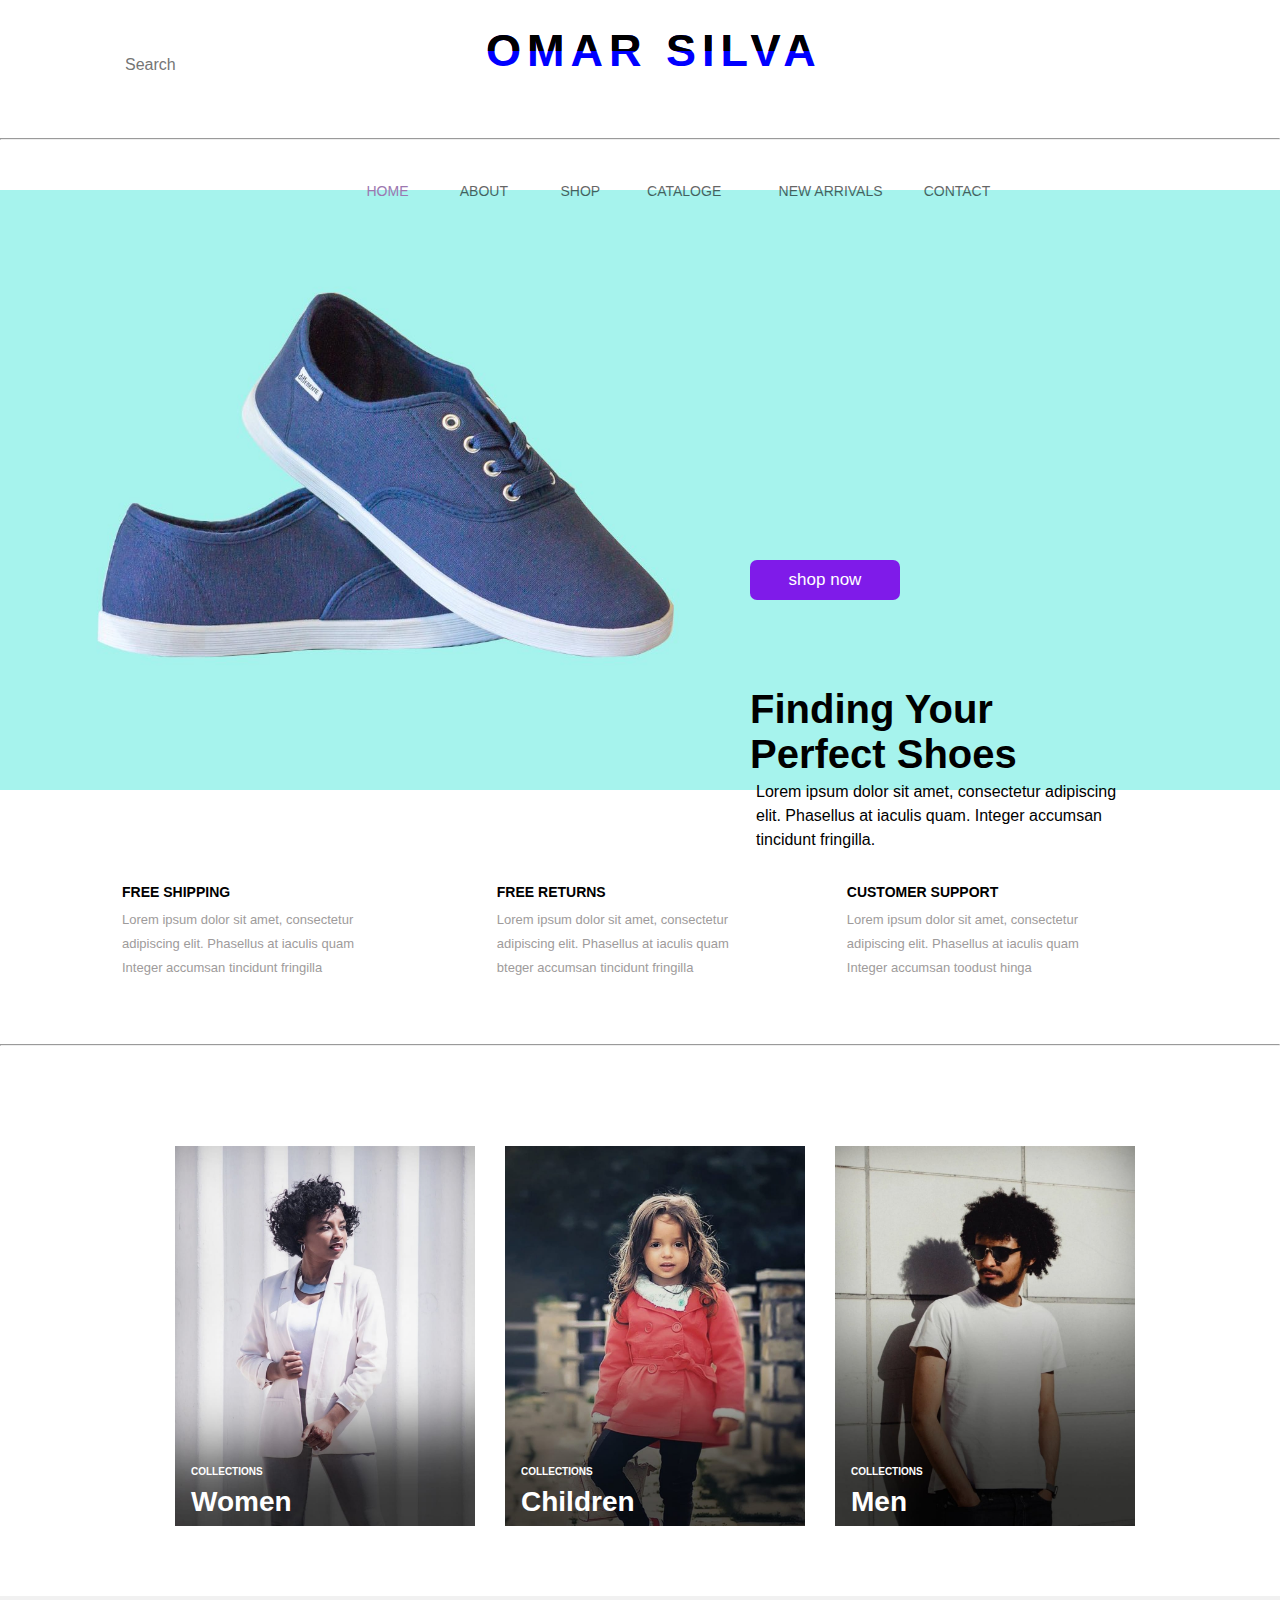
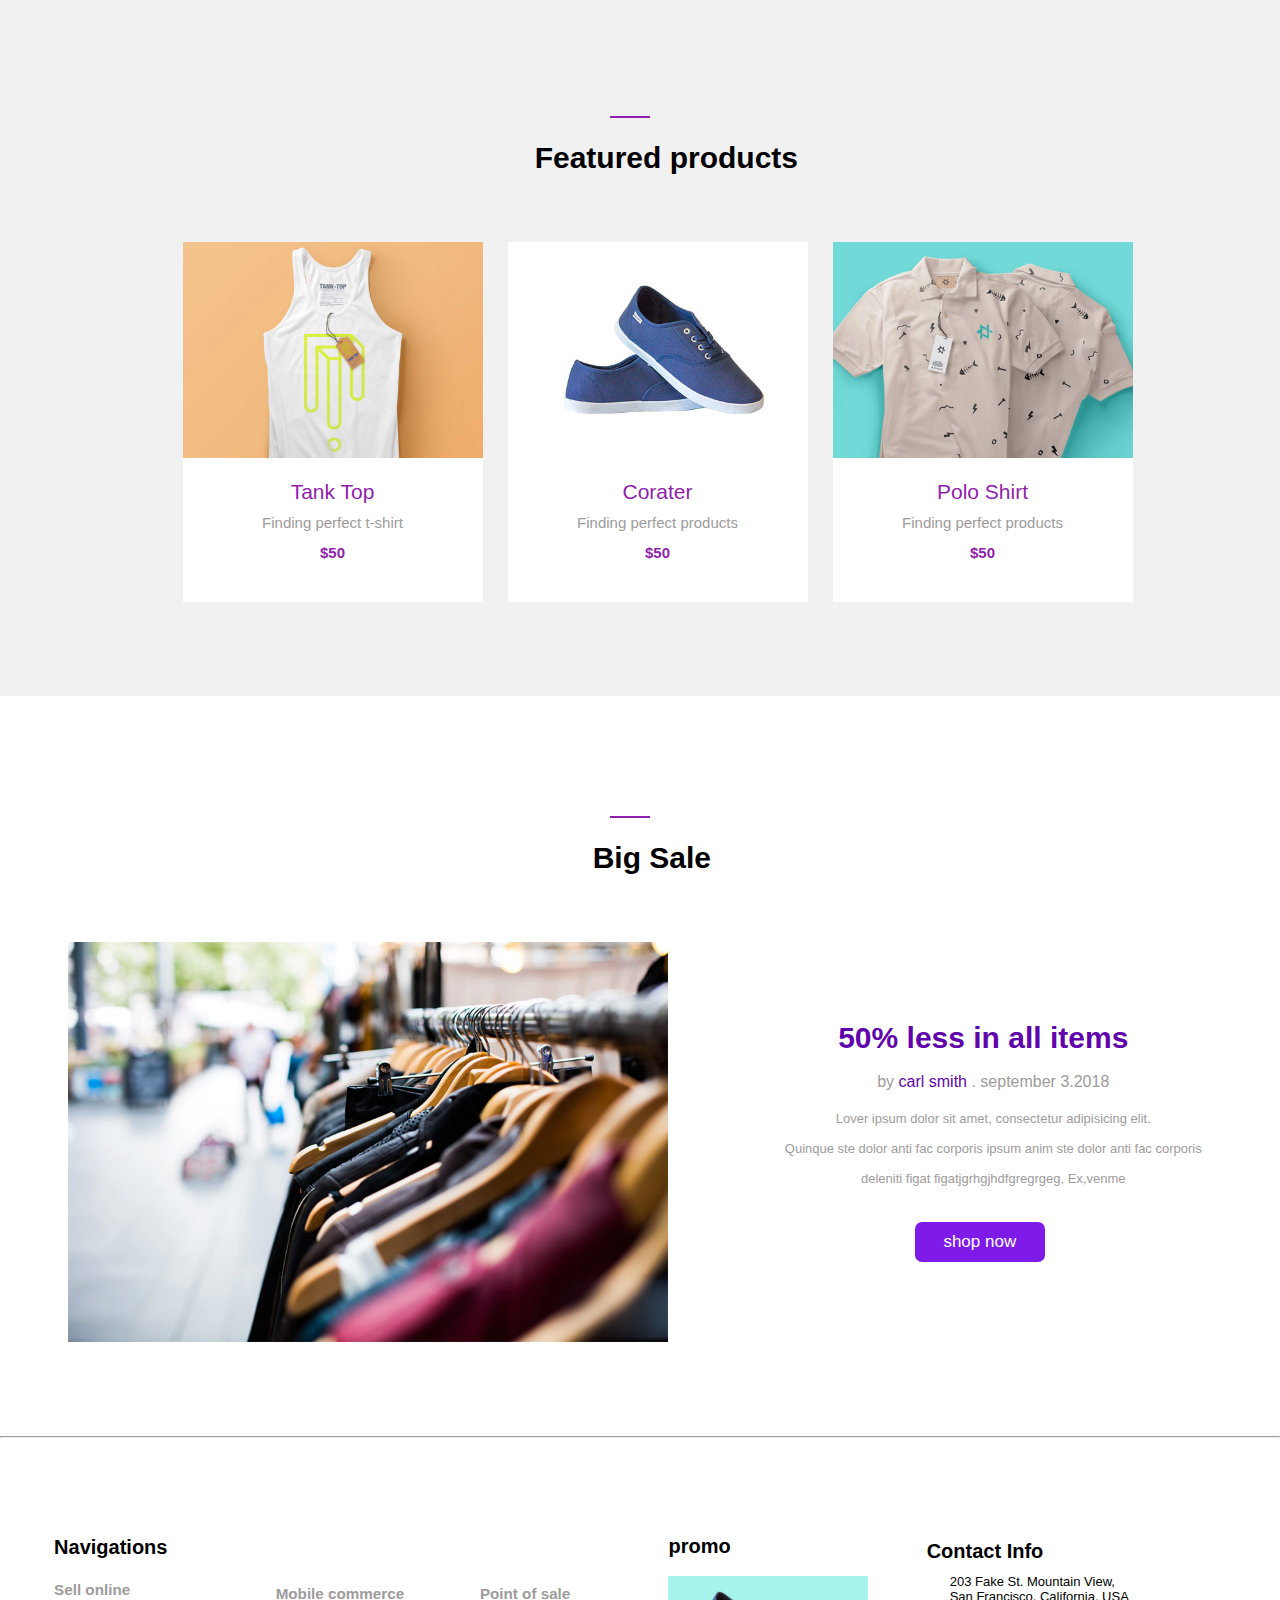
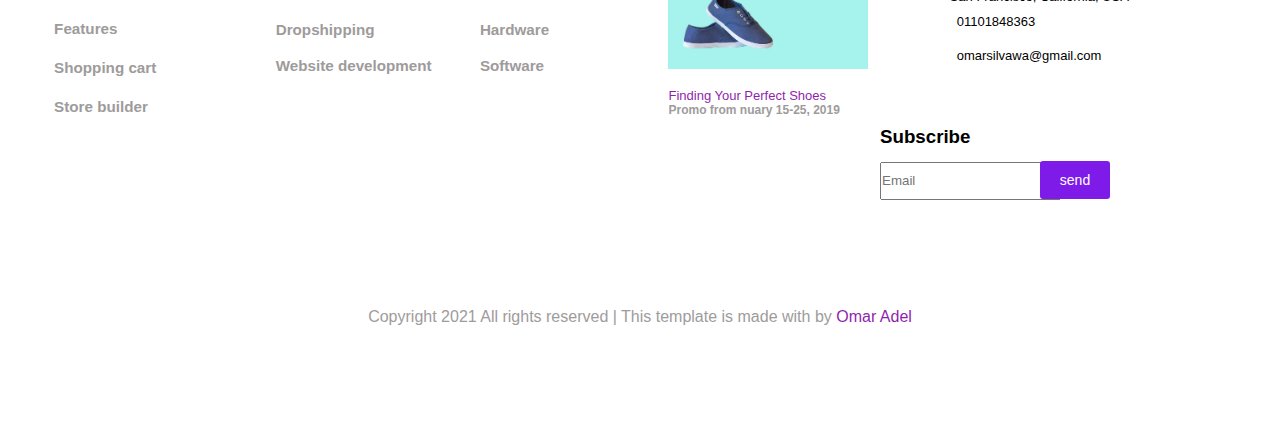
<file: index.html>
<!DOCTYPE html>
<html lang="en">

<head>
    <meta charset="UTF-8">
    <meta http-equiv="X-UA-Compatible" content="IE=edge">
    <meta name="viewport" content="width=device-width, initial-scale=1.0">
    <title>shop</title>
    <link rel="stylesheet" href="style.css">
    <link rel="stylesheet" href="https://cdnjs.cloudflare.com/ajax/libs/font-awesome/6.1.2/css/all.min.css"
        integrity="sha512-1sCRPdkRXhBV2PBLUdRb4tMg1w2YPf37qatUFeS7zlBy7jJI8Lf4VHwWfZZfpXtYSLy85pkm9GaYVYMfw5BC1A=="
        crossorigin="anonymous" referrerpolicy="no-referrer" />
</head>

<body>
    <nav>
        <div class="maindiv">
            <div class="sceediv1">
                <input type="text" placeholder="Search">
                <i class="fa-solid fa-magnifying-glass"></i>
            </div>
            <div class="sceediv2">
                <div class="floating-text" data-text="OMAR SILVA">OMAR SILVA</div>
            </div>
            <div class="sceediv3">
                <i class="fa-solid fa-user"></i>
                <i class="fa-regular fa-heart"></i>
                <i class="fa-solid fa-cart-shopping"></i>
                <i class="fa-regular fa-2"></i>
                <i class="fa-solid fa-circle"></i>
            </div>
        </div>
        <br><br>
        <hr>
        <div class="navbar4">
            <a class="aggg" href="#">HOME</a>
            <a href="about.html">ABOUT</a>
            <a href="shop.html">SHOP</a>
            <a href="#">CATALOGE</a>
            <a href="#">NEW ARRIVALS</a>
            <a href="#">CONTACT</a>
            <div class="animation start-home"></div>
        </div>
        <i class="fa-solid fa-angle-down"></i>
        <div class="icooel">
            <i class="fa-solid fa-angle-down"></i>
        </div>
    </nav>
    <section>
        <div class="imaager">
            <img src="hero_1.jpg" alt="">
        </div>

        <div class="textroot">
            <h1>Finding Your</h1>
            <h1>Perfect Shoes</h1>
            <p>Lorem ipsum dolor sit amet, consectetur adipiscing</p>
            <p>elit. Phasellus at iaculis quam. Integer accumsan</p>
            <p>tincidunt fringilla.</p>
        </div>
        <button class="bbbto">shop now</button>
    </section>
    <section class="secw2">
        <div class="mailargdiv">
            <div class="secw2divs1">
                <i class="fa-solid fa-truck"></i>
                <div>
                    <h1>FREE SHIPPING</h1>
                    <p>Lorem ipsum dolor sit amet, consectetur</p>
                    <p>adipiscing elit. Phasellus at iaculis quam</p>
                    <p>Integer accumsan tincidunt fringilla</p>
                </div>
            </div>
            <div class="secw2divs2">
                <i class="fa-solid fa-rotate-right"></i>
                <div>
                    <h1>FREE RETURNS</h1>
                    <p>Lorem ipsum dolor sit amet, consectetur</p>
                    <p>adipiscing elit. Phasellus at iaculis quam</p>
                    <p>bteger accumsan tincidunt fringilla</p>
                </div>
                <div class="secw2divs3">
                    <i class="fa-solid fa-circle-question"></i>
                    <div>
                        <h1>CUSTOMER SUPPORT</h1>
                        <p>Lorem ipsum dolor sit amet, consectetur</p>
                        <p>adipiscing elit. Phasellus at iaculis quam</p>
                        <p>Integer accumsan toodust hinga</p>
                    </div>
                </div>
            </div>
    </section>
    <br><br><br><br><br>
    <hr>
    <section class="secw3">
        <div class="divlargermin">
            <div class="uimggdiv1">
                <img src="WhatsApp Image 2022-08-27 at 2.06.47 PM.jpeg" alt="">
                <h3>COLLECTIONS</h3>
                <h1>Women</h1>
            </div>
            <div class="uimggdiv2">
                <img src="WhatsApp Image 2022-08-27 at 2.06.47 PM (2).jpeg" alt="">
                <h3>COLLECTIONS</h3>
                <h1>Children</h1>
            </div>
            <div class="uimggdiv3">
                <img src="WhatsApp Image 2022-08-27 at 2.06.47 PM (1).jpeg" alt="">
                <h3>COLLECTIONS</h3>
                <h1>Men</h1>
            </div>
        </div>
    </section>
    <section class="secw4">
        <div class="borderts"></div>
        <div class="maintitelw">
            <h1>Featured products</h1>
        </div>
        <div class="lprodumaindiv">
            <div class="producusgg1">
                <img src="cloth_1.jpg" alt="">
                <a class="polosh" href="#">Tank Top</a>
                <p>Finding perfect t-shirt</p>
                <h3>$50</h3>
            </div>
            <div class="producusgg2">
                <img src="shoe_1.jpg" alt="">
                <a class="polosh" href="#">Corater</a>
                <p>Finding perfect products</p>
                <h3>$50</h3>
            </div>
            <div class="producusgg3">
                <img src="cloth_2.jpg" alt="">
                <a class="polosh" href="#">Polo Shirt</a>
                <p>Finding perfect products</p>
                <h3>$50</h3>
            </div>
        </div>
        <div class="arroews">
            <i class="fa-solid fa-arrow-left-long"></i>
            <i class="fa-solid fa-arrow-right"></i>
        </div>
    </section>
    <section class="secw5">
        <div class="borderts"></div>
        <div class="maintitelw">
            <h1>Big Sale</h1>
        </div>
        <div class="mainsec5div">
        <div class="mainsec5div1">
        <img src="blog_1.jpg"  alt="">
        </div>
        <div class="mainsec5div2">
        <div><h1>50% less in all items</h1>
            <br>
        <p>by <span>carl smith</span> . september 3.2018</p>
        </div>
        <div class="pargssw">
            <p>Lover ipsum dolor sit amet, consectetur adipisicing elit.</p> 
           <br>
           <div class="testroq">
            <p>Quinque ste dolor anti fac corporis ipsum anim ste dolor anti fac corporis</p>
           </div>
             <br>
            <p>deleniti figat figatjgrhgjhdfgregrgeg, Ex,venme</p>
       <button class="bbbto2">shop now</button>
        </div>
        </div>
        </div>
    </section>
    <hr>
    <br>
<footer>
<div class="mainlargdivof">
<div class="secondlargdivof1">
    <h1>Navigations</h1>
    <h3>Sell online</h3>
    <h3>Features</h3>
    <h3>Shopping cart</h3>
    <h3>Store builder</h3>
</div>
<div class="secondlargdivof2">

    <h3>Mobile commerce</h3>
    <h3>Dropshipping</h3>
    <h3>Website development</h3>

</div>
<div class="secondlargdivof3">
    <h3>Point of sale</h3>
    <h3>Hardware</h3>
    <h3>Software</h3>
</div>
<div class="secondlargdivof4">
<h1>promo</h1>
<img src="hero_1.jpg" width="200px" alt="">
<div>
<span> Finding Your Perfect Shoes</span>
<h3>Promo from nuary 15-25, 2019</h3>
</div>
</div>
<div class="secondlargdivof5">
    <div>
    <h1>Contact Info</h1>
</div>
<div class="locasssts">
 <div>
 <i class="fa-solid fa-location-dot"></i>
</div>
<div class="locationicondiv">
 <p>203 Fake St. Mountain View,</p>
 <p> San Francisco, California, USA</p>
 </div>
</div>
 <div class="locasssts2">
 <div>
    <i class="fa-solid fa-phone"></i>
   </div>
   <div class="locationicondiv2">
    <p>01101848363</p>
    </div>
</div>
    <div class="locasssts3">
    <div>
        <i class="fa-solid fa-envelope"></i>
   </div>
       <div class="locationicondiv2">
        <p>omarsilvawa@gmail.com</p>
        </div>
    </div>
</div>
</div>
<div class="inpuutscr">
<h3>Subscribe</h3>
<input type="text" name="text" placeholder="Email">
<button class="bbbto3">send</button>
</div>
<div>
<p class="copyrightst">
    Copyright 2021 All rights reserved | This template is made with by <span> Omar Adel</span>
</p>
</div>
</footer>
</body>

</html>
</file>
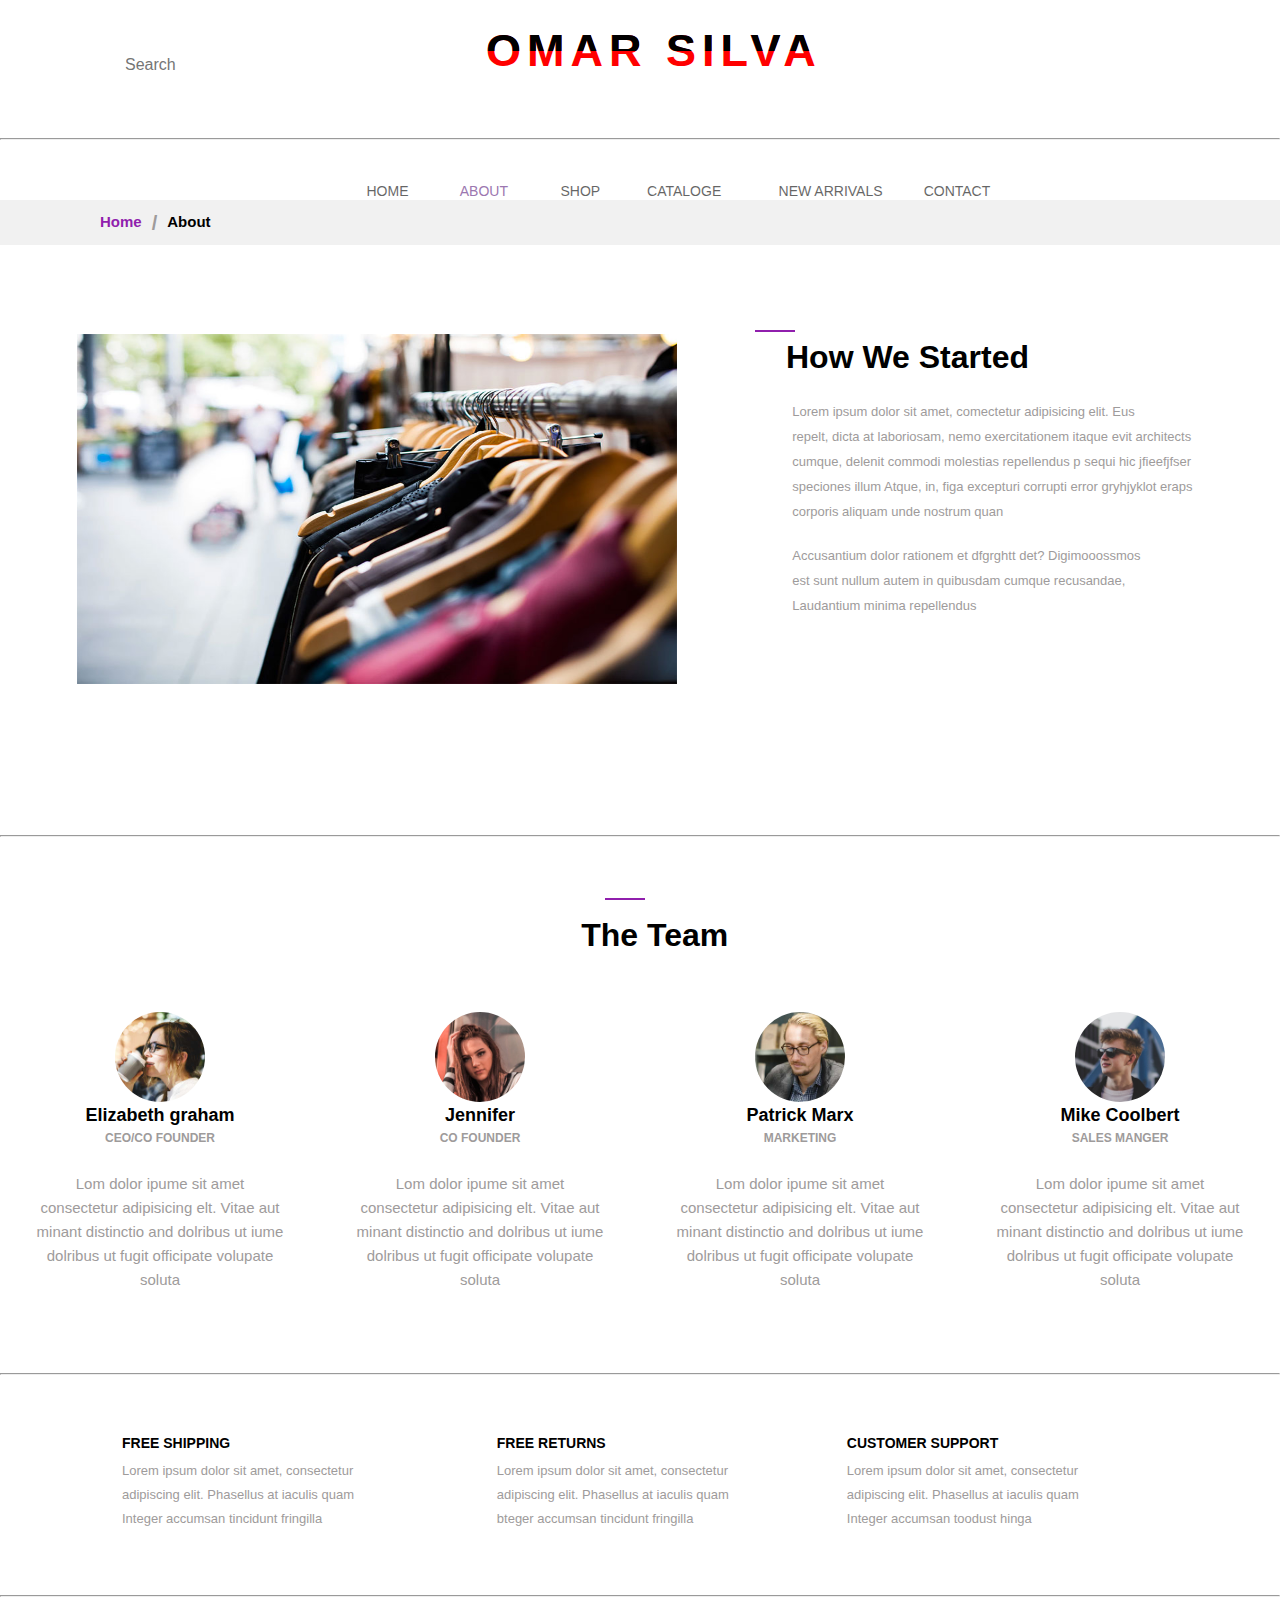
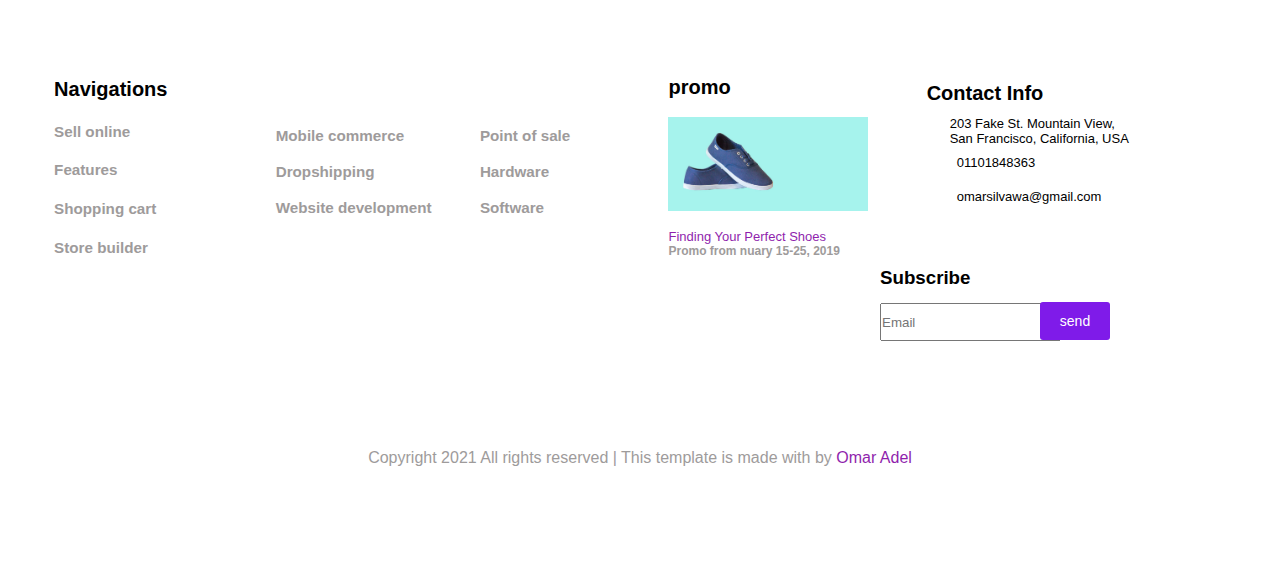
<file: about.html>
<!DOCTYPE html>
<html lang="en">
<head>
    <meta charset="UTF-8">
    <meta http-equiv="X-UA-Compatible" content="IE=edge">
    <meta name="viewport" content="width=device-width, initial-scale=1.0">
    <title>About</title>
    <link rel="stylesheet" href="style2.css">
    <link rel="stylesheet" href="https://cdnjs.cloudflare.com/ajax/libs/font-awesome/6.1.2/css/all.min.css"
        integrity="sha512-1sCRPdkRXhBV2PBLUdRb4tMg1w2YPf37qatUFeS7zlBy7jJI8Lf4VHwWfZZfpXtYSLy85pkm9GaYVYMfw5BC1A=="
        crossorigin="anonymous" referrerpolicy="no-referrer" />
</head>
<body>
    <nav>
        <div class="maindiv">
            <div class="sceediv1">
                <input type="text" placeholder="Search">
                <i class="fa-solid fa-magnifying-glass"></i>
            </div>
            <div class="sceediv2">
                <a href="index.html" style="text-decoration: none;"><div class="floating-text" data-text="OMAR SILVA">OMAR SILVA</div>
                </a>
                            </div>
            <div class="sceediv3">
                <i class="fa-solid fa-user"></i>
                <i class="fa-regular fa-heart"></i>
                <i class="fa-solid fa-cart-shopping"></i>
                <i class="fa-regular fa-2"></i>
                <i class="fa-solid fa-circle"></i>
            </div>
        </div>
        <br><br>
        <hr>
        <div class="navbar4">
            <a  href="index.html">HOME</a>
            <a class="aggg href="#">ABOUT</a>
            <a href="shop.html">SHOP</a>
            <a href="#">CATALOGE</a>
            <a href="#">NEW ARRIVALS</a>
            <a href="#">CONTACT</a>
            <div class="animation start-home"></div>
        </div>
        <i class="fa-solid fa-angle-down"></i>
        <div class="icooel">
            <i class="fa-solid fa-angle-down"></i>
        </div>
    </nav>
<div class="staticoo">
<h4 class="h4sse">Home</h4>
<h4 class="h4sse2">/</h4>
<h4 class="h4sse3">About</h4>
</div>

<section class="secw5">
    <div class="borderts"></div>
    <div class="maintitelw">
        <h1>How We Started</h1>
    </div>
    <div class="mainsec5div">
    <div class="mainsec5div1">
    <img src="blog_1.jpg"  alt="">
    <i class="fa-solid fa-circle"></i>
    </div>
    <div class="mainsec5div2">
    <div class="pargssw">
        <p>Lorem ipsum dolor sit amet, comectetur adipisicing elit. Eus </p>
         <p> repelt, dicta at laboriosam, nemo exercitationem itaque evit architects</p>
            <p> cumque, delenit commodi molestias repellendus p sequi hic jfieefjfser</p> 
            <p>speciones illum Atque, in, figa excepturi corrupti error gryhjyklot eraps</p>
                <p> corporis aliquam unde nostrum quan</p>  
            </div>
                <div class="testroq">
          <p>  Accusantium dolor rationem et dfgrghtt det? Digimooossmos</p>
        <p> est sunt nullum autem in quibusdam cumque recusandae,</p> 
         <p> Laudantium minima repellendus</p> 
                </div>
       <br>
         <br>
    </div>
    </div>
</section>
<hr>
<br><br>
<section class="sect1">
    <div class="borderts2"></div>
    <div class="maintitelw2">
        <h1>The Team</h1>
    </div>

    <div class="mainlargdivsof">
        <div class="secondlargdivsof1">
            <img src="person_1.jpg" width="90" alt="">
            <br>
            <h1>Elizabeth graham</h1>
            <h3>CEO/CO FOUNDER</h3>
            <div class="movpragtsn">
            <p>Lom dolor ipume sit amet </p>
            <p> consectetur adipisicing elt. Vitae aut</p>
             <p> minant distinctio and dolribus ut iume </p>
             <p> dolribus ut fugit officipate volupate</p>
             <p> soluta</p>
            </div>
        </div>

        <div class="secondlargdivsof1">
            <img src="person_2.jpg" width="90" alt="">
            <br>
            <h1>Jennifer</h1>
            <h3>CO FOUNDER</h3>
            <div class="movpragtsn">
            <p>Lom dolor ipume sit amet </p>
            <p> consectetur adipisicing elt. Vitae aut</p>
             <p> minant distinctio and dolribus ut iume </p>
             <p> dolribus ut fugit officipate volupate</p>
             <p> soluta</p>
            </div>
        </div>
        <div class="secondlargdivsof1">
            <img src="person_3.jpg" width="90" alt="">
            <br>
            <h1>Patrick Marx</h1>
            <h3>MARKETING</h3>
            <div class="movpragtsn">
            <p>Lom dolor ipume sit amet </p>
            <p> consectetur adipisicing elt. Vitae aut</p>
             <p> minant distinctio and dolribus ut iume </p>
             <p> dolribus ut fugit officipate volupate</p>
             <p> soluta</p>
            </div>
        </div>
        <div class="secondlargdivsof1">
            <img src="person_4.jpg" width="90" alt="">
            <br>
            <h1>Mike Coolbert</h1>
            <h3>SALES MANGER</h3>
            <div class="movpragtsn">
            <p>Lom dolor ipume sit amet </p>
            <p> consectetur adipisicing elt. Vitae aut</p>
             <p> minant distinctio and dolribus ut iume </p>
             <p> dolribus ut fugit officipate volupate</p>
             <p> soluta</p>
            </div>
        </div>
    </div>
</section>
<hr>

<section class="secw2">
    <div class="mailargdiv">
        <div class="secw2divs1">
            <i class="fa-solid fa-truck"></i>
            <div>
                <h1>FREE SHIPPING</h1>
                <p>Lorem ipsum dolor sit amet, consectetur</p>
                <p>adipiscing elit. Phasellus at iaculis quam</p>
                <p>Integer accumsan tincidunt fringilla</p>
            </div>
        </div>
        <div class="secw2divs2">
            <i class="fa-solid fa-rotate-right"></i>
            <div>
                <h1>FREE RETURNS</h1>
                <p>Lorem ipsum dolor sit amet, consectetur</p>
                <p>adipiscing elit. Phasellus at iaculis quam</p>
                <p>bteger accumsan tincidunt fringilla</p>
            </div>
            <div class="secw2divs3">
                <i class="fa-solid fa-circle-question"></i>
                <div>
                    <h1>CUSTOMER SUPPORT</h1>
                    <p>Lorem ipsum dolor sit amet, consectetur</p>
                    <p>adipiscing elit. Phasellus at iaculis quam</p>
                    <p>Integer accumsan toodust hinga</p>
                </div>
            </div>
        </div>
</section>
<br><br><br><br><br>
<hr>
<footer>
    <div class="mainlargdivof">
    <div class="secondlargdivof1">
        <h1>Navigations</h1>
        <h3>Sell online</h3>
        <h3>Features</h3>
        <h3>Shopping cart</h3>
        <h3>Store builder</h3>
    </div>
    <div class="secondlargdivof2">
    
        <h3>Mobile commerce</h3>
        <h3>Dropshipping</h3>
        <h3>Website development</h3>
    
    </div>
    <div class="secondlargdivof3">
        <h3>Point of sale</h3>
        <h3>Hardware</h3>
        <h3>Software</h3>
    </div>
    <div class="secondlargdivof4">
    <h1>promo</h1>
    <img src="hero_1.jpg" width="200px" alt="">
    <div>
    <span> Finding Your Perfect Shoes</span>
    <h3>Promo from nuary 15-25, 2019</h3>
    </div>
    </div>
    <div class="secondlargdivof5">
        <div>
        <h1>Contact Info</h1>
    </div>
    <div class="locasssts">
     <div>
     <i class="fa-solid fa-location-dot"></i>
    </div>
    <div class="locationicondiv">
     <p>203 Fake St. Mountain View,</p>
     <p> San Francisco, California, USA</p>
     </div>
    </div>
     <div class="locasssts2">
     <div>
        <i class="fa-solid fa-phone"></i>
       </div>
       <div class="locationicondiv2">
        <p>01101848363</p>
        </div>
    </div>
        <div class="locasssts3">
        <div>
            <i class="fa-solid fa-envelope"></i>
       </div>
           <div class="locationicondiv2">
            <p>omarsilvawa@gmail.com</p>
            </div>
        </div>
    </div>
    </div>
    <div class="inpuutscr">
    <h3>Subscribe</h3>
    <input type="text" name="text" placeholder="Email">
    <button class="bbbto3">send</button>
    </div>
    <div>
    <p class="copyrightst">
        Copyright 2021 All rights reserved | This template is made with by <span> Omar Adel</span>
    </p>
    </div>
    </footer>
</body>
</html>
</file>
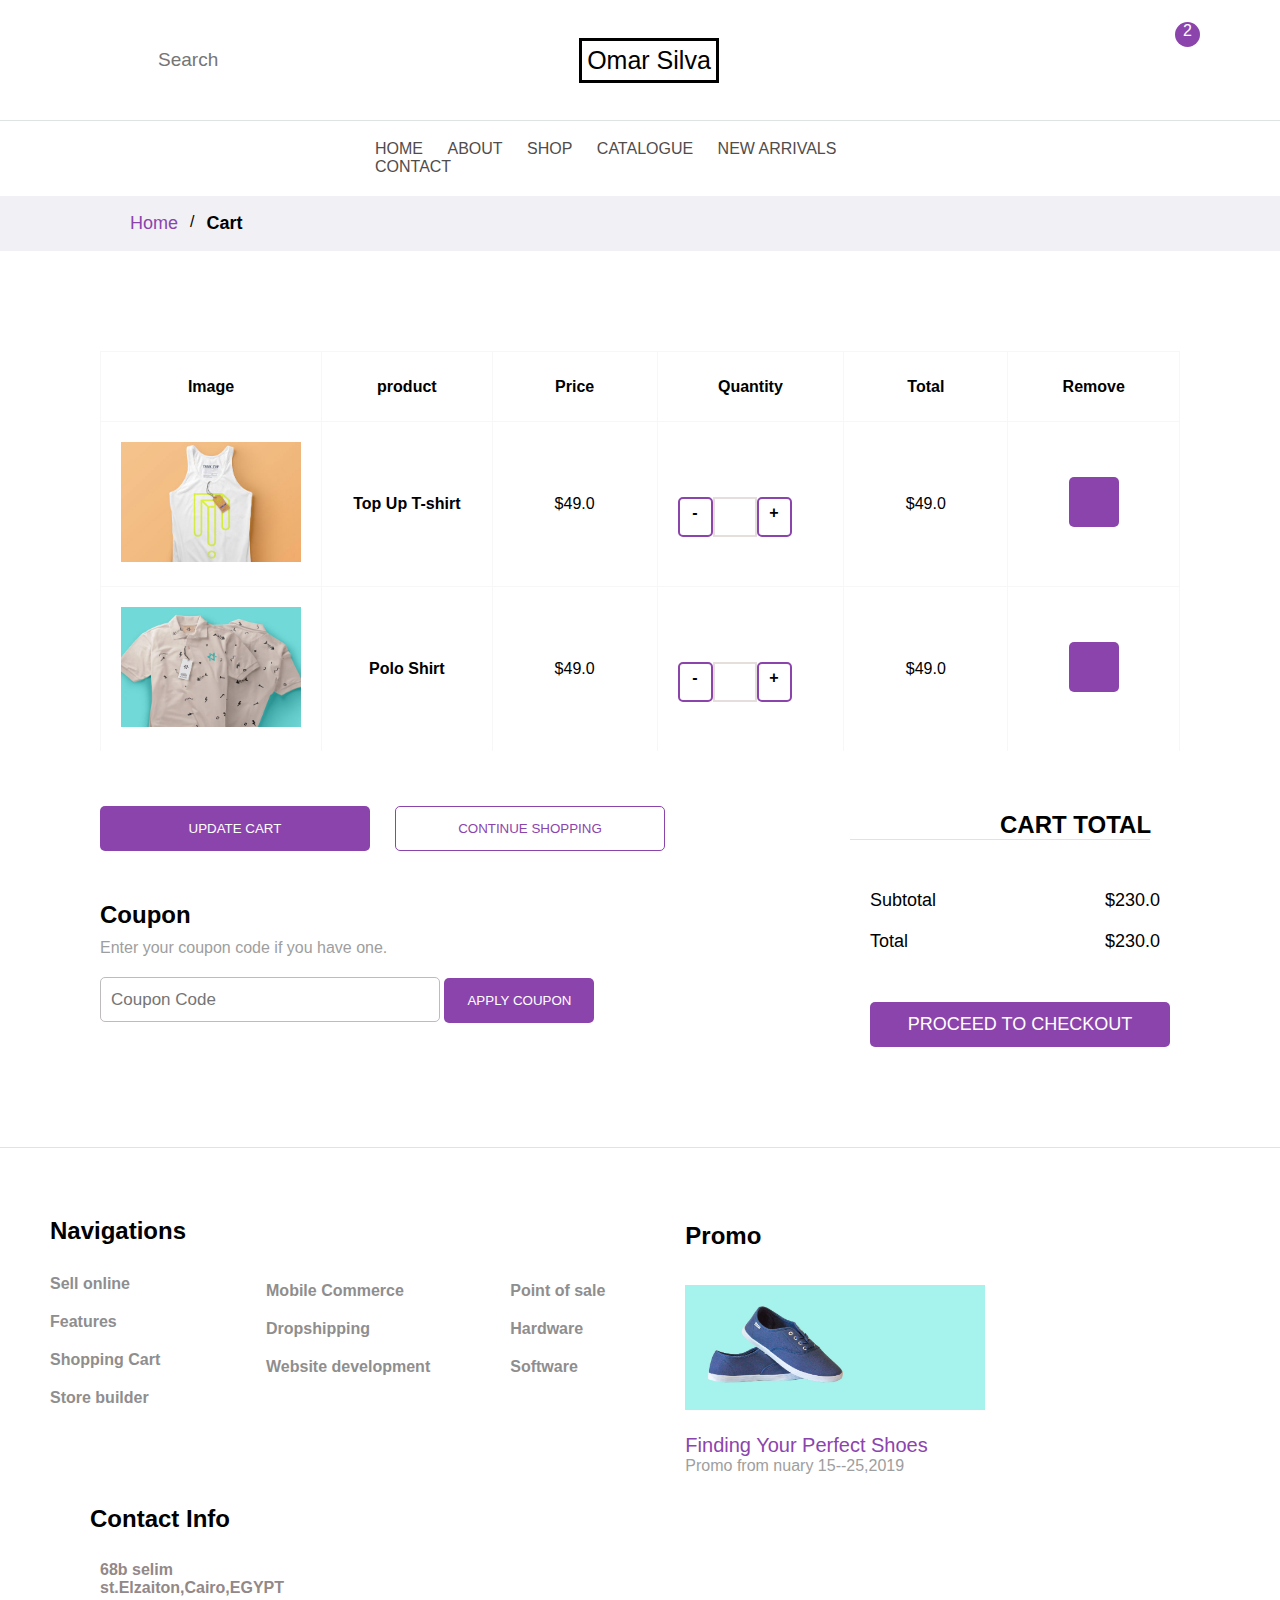
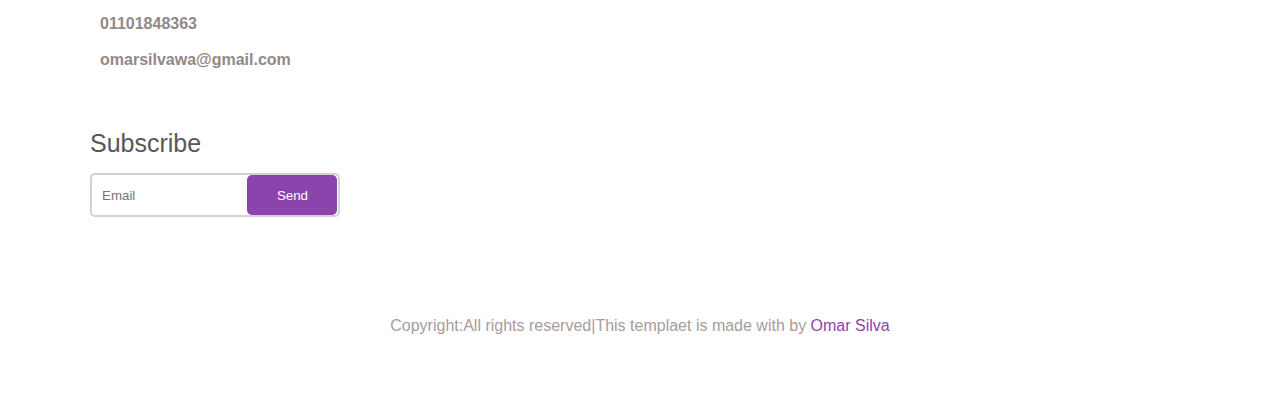
<file: cart.html>
<!DOCTYPE html>
<html lang="en">
<head>
    <meta charset="UTF-8">
    <meta http-equiv="X-UA-Compatible" content="IE=edge">
    <meta name="viewport" content="width=device-width, initial-scale=1.0">
    <title>Document</title>
    <link rel="stylesheet" href="https://cdnjs.cloudflare.com/ajax/libs/font-awesome/6.0.0-beta2/css/all.min.css"
    integrity="sha512-YWzhKL2whUzgiheMoBFwW8CKV4qpHQAEuvilg9FAn5VJUDwKZZxkJNuGM4XkWuk94WCrrwslk8yWNGmY1EduTA=="
    crossorigin="anonymous" referrerpolicy="no-referrer" />
<link rel="stylesheet" href="style5.css">
</head>
<body>
     <!-- section one  -->
     <div class="nav">
        <div class="nav_left">
            <i class="fa-solid fa-magnifying-glass"></i>
            <input type="text" placeholder="Search">
        </div>
        <div class="nav_middel">
            <p>Omar Silva</p>
        </div>
        <div class="nav_right">
            <i class="fa-solid fa-user-large"></i>
            <i class="fa-regular fa-heart"></i>
            <i class="fa-solid fa-cart-shopping"></i>
            <div class="icon">
                <p>2</p>
            </div>
        </div>
    </div>
    <di class="hr">
    </di>
    <div class="navbar">
        <a href="index.html">HOME</a>
        <a href="about.html">ABOUT</a>
        <a href="shop.html">SHOP</a>
        <a href="#">CATALOGUE</a>
        <a href="#"">NEW ARRIVALS</a>
     <a href=" #">CONTACT</a>
    </div>
    <div class="divvv">
        <a href="index.html"><span style="color:#8c44ad; font-size: 18px;">Home</span></a>
        <p>/</p>
        <a href="cart.html"><span style="color: black; font-size: 18px; ">
                <h4>Cart</h4>
            </span></a>
    </div>
    <!-- section two -->
    <div class="table">
     <table>
        <tr>
        <th>Image</th>
        <th>product</th>
        <th>Price</th>
        <th>Quantity</th>
        <th>Total</th>
        <th>Remove</th>
        </tr>
        <tr>
        <th><img src="images2/cloth_1.jpg" alt=""></th>
        <th>Top Up T-shirt</th>
        <td>$49.0</td>
        <th>
            <div class="num">
                <div class="blus"> <p>-</p></div>
                <input type="number" max="5" min="1">
                <div class="blus"><p>+</p></div>
            </div>
        </th>
        <td>$49.0</td>
        <th>
            <button><i class="fa-solid fa-xmark"></i></button>
        </th>

        </tr>
        <tr>
       <th><img src="images2/cloth_2.jpg" alt=""></th>
       <th>Polo Shirt</th>
       <td>$49.0</td>
       <th>
        <div class="num">
            <div class="blus"> <p>-</p></div>
            <input type="number" max="5" min="1">
            <div class="blus"><p>+</p></div>
        </div>
       </th>
       <td>$49.0</td>
       <th>
        <button><i class="fa-solid fa-xmark"></i></button>
       </th>
        </tr>
     </table>
    </div>
    <!-- section three -->
    <div class="seec3">
    <div class="seec31">
        <div class="seecb">
            <div class="seecb1">
                <a href="#"><button>UPDATE CART</button></a>
            </div>
            <div class="seecb2">
                <a href="#"><button>CONTINUE SHOPPING</button></a>
            </div>
        </div>
        <div class="seecbb">
        <h2>Coupon</h2>
        <p>Enter your coupon code if you have one.</p>
        <input type="number" placeholder="Coupon Code">
        <button type="submit">APPLY COUPON</button>
        </div>
    </div>
    <div class="seec32"> 
        <div class="carttotal">
            <h2>CART TOTAL</h2>
            <div class="hr4">

            </div>
        </div>
        <div class="cart5">
       <div class="listt1">
       <ul type="none">
      <li>Subtotal</li>
      <li>Total</li>
       </ul>
       </div>
       <div class="litt2">
        <ul type="none">
            <li>$230.0</li>
            <li>$230.0</li>
             </ul>
       </div>
        </div>
        <div class="seecbbb">
        <a href="check.html"><button>PROCEED TO CHECKOUT</button></a>
        </div>
    </div>
    </div>
    <div class="hr">
    </div>
      <!-- footer -->
      <div class="footer">
        <div class="list1">
            <ul type="none">
                <li>
                    <h2>Navigations</h2>
                </li>
                <li>
                    <h4>Sell online</h4>
                </li>
                <li>
                    <h4>Features</h4>
                </li>
                <li>
                    <h4>Shopping Cart</h4>
                </li>
                <li>
                    <h4>Store builder</h4>
                </li>
            </ul>
        </div>
        <div class="list2">
            <ul type="none">
                <li>
                    <h4>Mobile Commerce</h4>
                </li>
                <li>
                    <h4>Dropshipping</h4>
                </li>
                <li>
                    <h4>Website development</h4>
                </li>
            </ul>
        </div>
        <div class="list3">
            <ul type="none">
                <li>
                    <h4>Point of sale</h4>
                </li>
                <li>
                    <h4>Hardware</h4>
                </li>
                <li>
                    <h4>Software</h4>
                </li>
            </ul>
        </div>
        <div class="list4">
            <ul type="none">
                <li><h2>Promo</h2></li>
                <li><img src="images2/hero_1.jpg" alt=""></li>
                <li><span style="color:#8c44ad; font-size: 20px;"><p>
                    Finding Your Perfect Shoes
                </p></span></li>
                <li><span style="color:#9e9e9e;"><p>
                Promo from nuary 15--25,2019
                </p></span></li>
            </ul>
        </div>
        <div class="list5">
        <ul type="none" >
         <li><h2>Contact Info</h2></li>
         <li>
           <div class="ii">
            <i class="fa-solid fa-location-dot"></i>
            <h4>68b selim st.Elzaiton,Cairo,EGYPT</h4>
           </div>
         </li>
         <li>
            <div class="ii">
                <i class="fa-solid fa-phone"></i>
                <h4>01101848363</h4>
            </div>
          </li>
          <li>
            <div class="ii">
                <i class="fa-solid fa-envelope"></i>
             <h4>omarsilvawa@gmail.com</h4>
            </div>
          </li>
         <div class="subscribe">
<li><span style="color:#585757; font-size: 25px;">Subscribe</span></li>
         <li>
               <div class="send"> 
                <form action="#">
                    <input type="email" placeholder="Email">
                <button type="submit">Send</button>
                </form>
               </div>
         </li>
         </div>
        </ul>
        </div>
    </div>
    <!-- End -->
    <div class="end">
    <p>Copyright:All rights reserved|This templaet is made with  <i class="fa-solid fa-heart"></i> by <span style="color:#8c44ad; ">Omar Silva</span></p>

    </div>

</body>
</html>
</file>
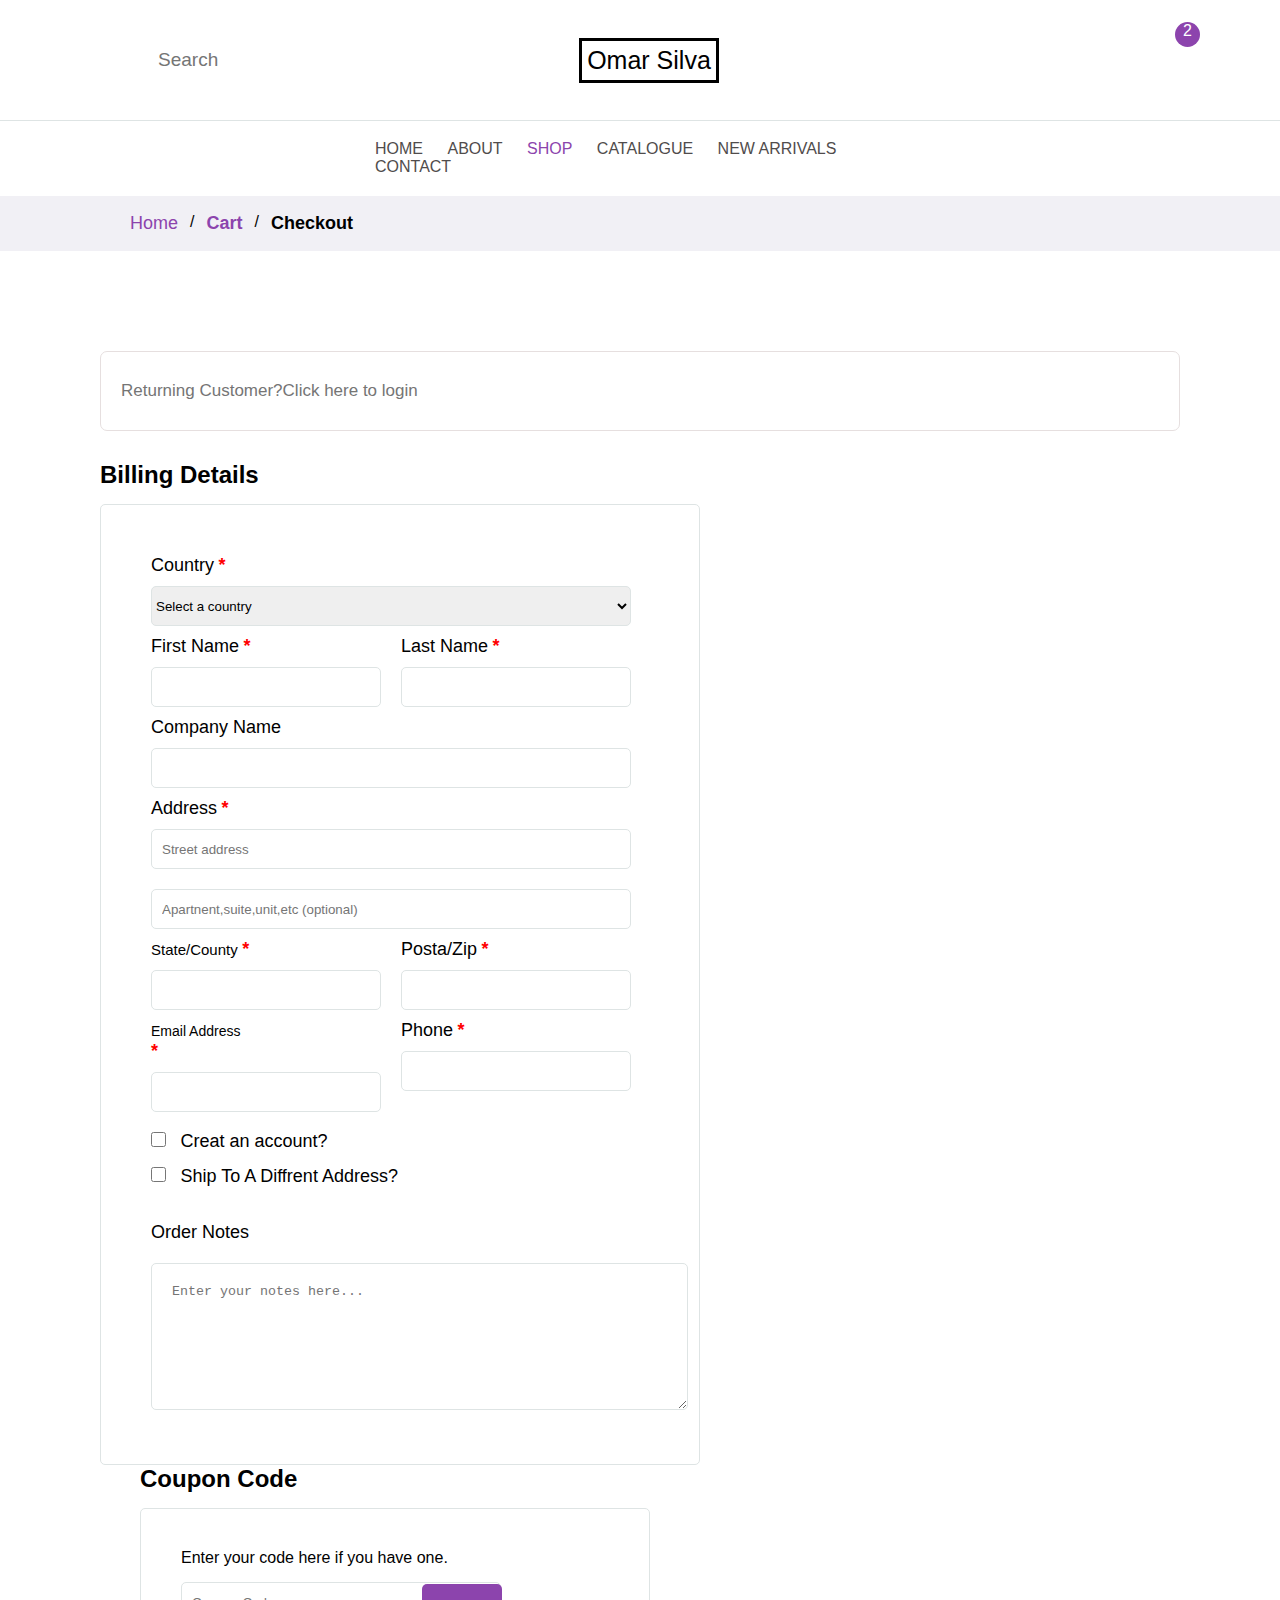
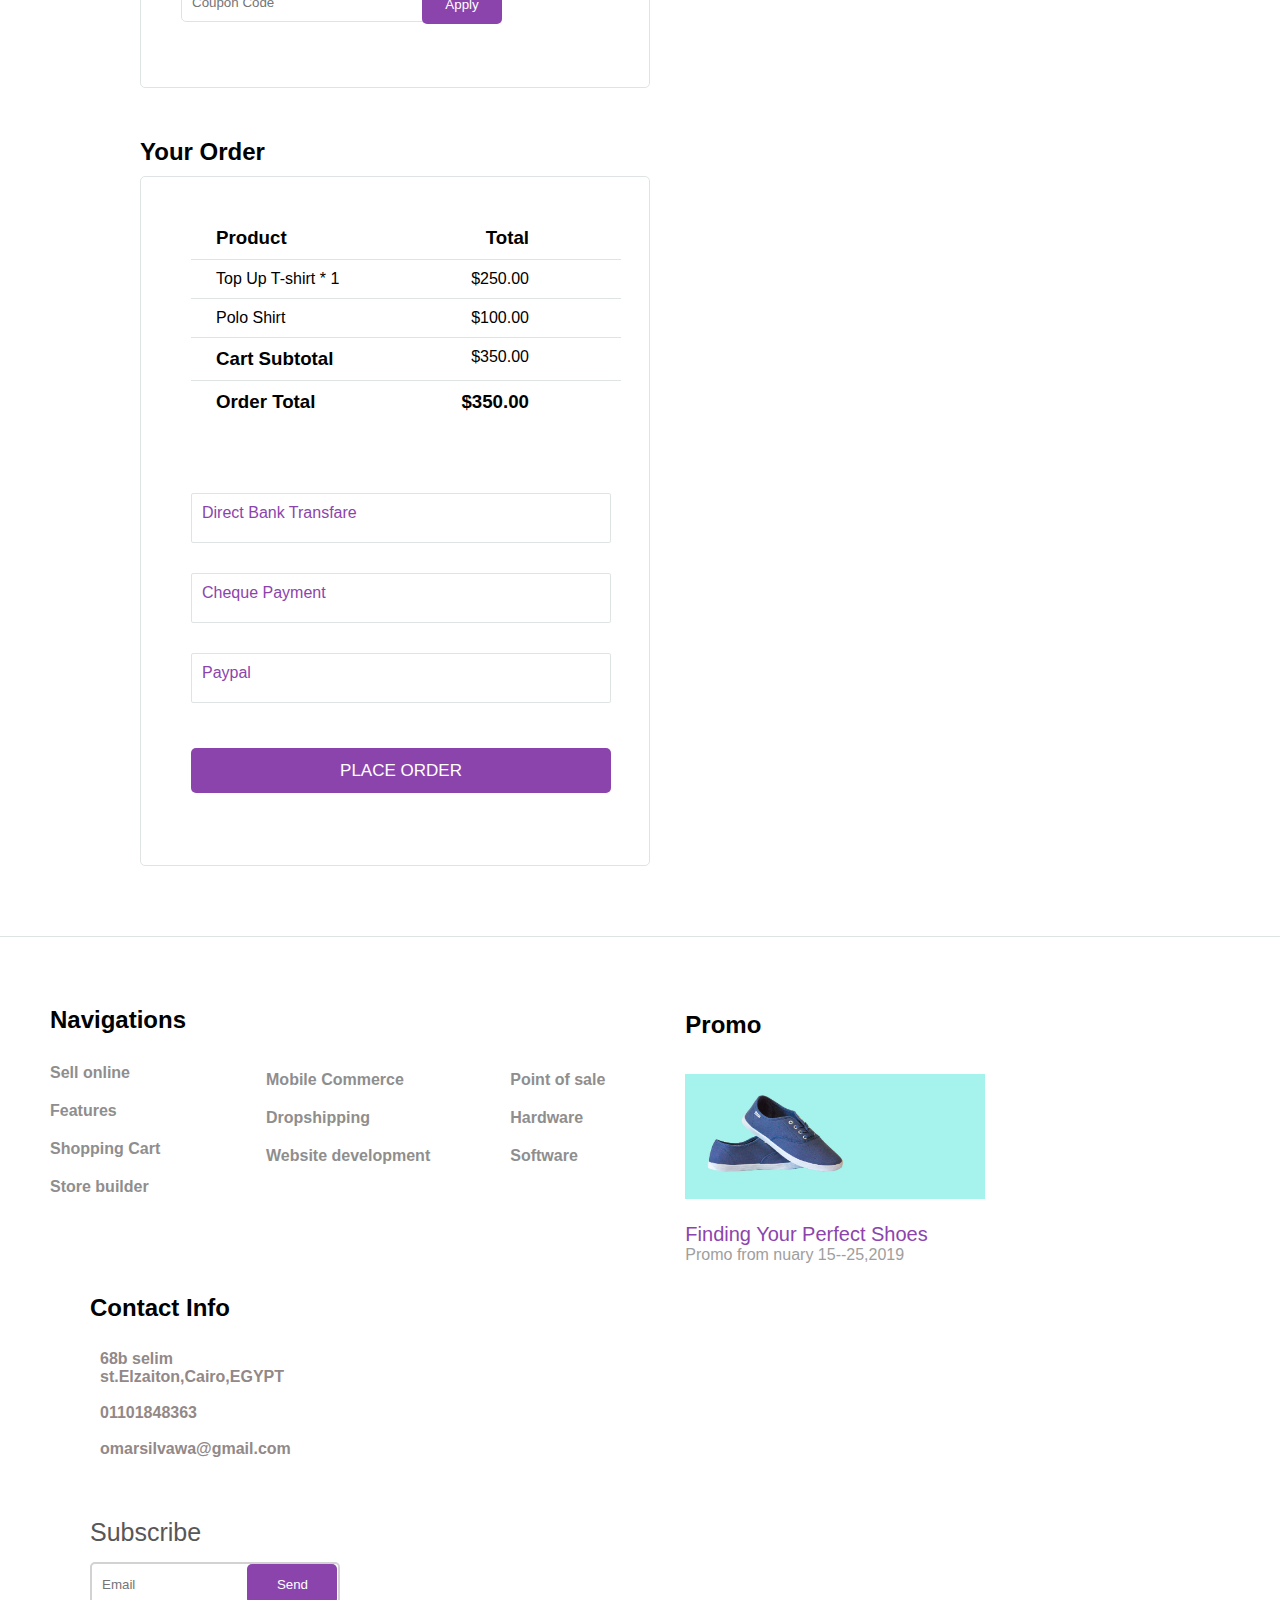
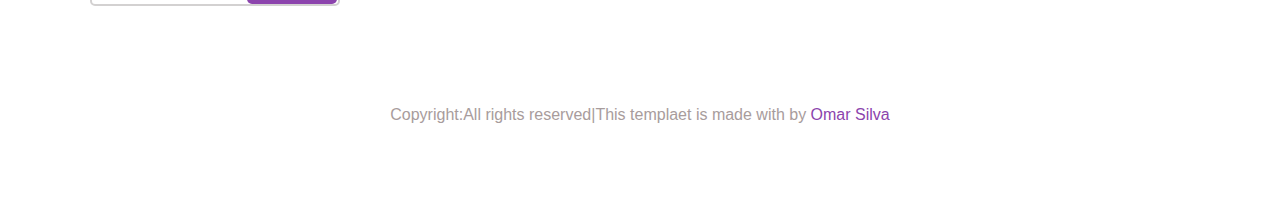
<file: check.html>
<!DOCTYPE html>
<html lang="en">
<head>
    <meta charset="UTF-8">
    <meta http-equiv="X-UA-Compatible" content="IE=edge">
    <meta name="viewport" content="width=device-width, initial-scale=1.0">
    <title>Document</title>
    <link rel="stylesheet" href="https://cdnjs.cloudflare.com/ajax/libs/font-awesome/6.0.0-beta2/css/all.min.css"
        integrity="sha512-YWzhKL2whUzgiheMoBFwW8CKV4qpHQAEuvilg9FAn5VJUDwKZZxkJNuGM4XkWuk94WCrrwslk8yWNGmY1EduTA=="
        crossorigin="anonymous" referrerpolicy="no-referrer" />
    <link rel="stylesheet" href="style6.css">
</head>
<body>
    <!-- sec one -->
    <div class="nav">
        <div class="nav_left">
            <i class="fa-solid fa-magnifying-glass"></i>
            <input type="text" placeholder="Search">
        </div>
        <div class="nav_middel">
            <p>Omar Silva</p>
        </div>
        <div class="nav_right">
            <i class="fa-solid fa-user-large"></i>
            <i class="fa-regular fa-heart"></i>
            <i class="fa-solid fa-cart-shopping"></i>
            <div class="icon">
                <p>2</p>
            </div>
        </div>
    </div>
    <di class="hr">
    </di>
    <div class="navbar">
        <a href="index.html">HOME</a>
        <a href="about.html">ABOUT</a>
        <a href="shop.html"><span style="color:#8c44ad;">SHOP</span></a>
        <a href="#">CATALOGUE</a>
        <a href="#"">NEW ARRIVALS</a>
 <a href=" #">CONTACT</a>
    </div>
    <div class="divvv">
        <a href="index.html"><span style="color:#8c44ad; font-size: 18px;">Home</span></a>
        <p>/</p>
        <a href="cart.html"><span style="color:#8c44ad; font-size: 18px; ">
                <h4>Cart</h4>
            </span></a>
            <p>/</p>
            <a href="check.html"><span style="color:black; font-size: 18px; ">
                <h4>Checkout</h4>
            </span></a>
    </div>
    <!-- section two -->
    <div class="sec2">
     <input type="text" placeholder="Returning Customer?Click here to login">
    </div>
    <!-- section  three -->
    <div class="sec3">
    <div class="left">
     <h2>Billing Details</h2>
     <form action="#">
        <label>Country</label>
        <label><b style="color: red;">*</b></label>
      <select name="country" id="">
       <option value="Select a country" hidden>Select a country</option>
       <option value="Egypt">Egypt</option>
       <option value="Sodan">Sodan</option>
       <option value="Soria">Soria</option>
       <option value="China">China</option>
       <option value="USA">USA</option>
       <option value="Lebia">Lebia</option>
      </select>
       <div class="name">
       <div class="n">
        <label>First Name</label>
        <label><b style="color: red;">*</b></label>
        <input type="text" >
       </div>
     <div class="n">
        <label>Last Name</label>
        <label><b style="color: red;">*</b></label>
        <input type="text" >
     </div>
       </div>
       <label >Company Name</label>
       <input type="text">
       <label>Address</label>
       <label><b style="color: red;">*</b></label>
       <input type="text" placeholder="Street address">
       <input type="text" placeholder="Apartnent,suite,unit,etc (optional)">
       <div class="name">
        <div class="n">
            <label><span style="font-size:15px ;">State/County</span></label>
            <label><b style="color: red;">*</b></label>
            <input type="text" >
           </div>
           <div class="n">
            <label>Posta/Zip</label>
            <label><b style="color: red;">*</b></label>
            <input type="text" >
           </div>
       </div>
       <div class="name">
        <div class="n">
            <label><span style="font-size:14px ;">Email Address</span></label>
            <label><b style="color: red;">*</b></label>
            <input type="text" >
           </div>
           <div class="n">
            <label>Phone</label>
            <label><b style="color: red;">*</b></label>
            <input type="text" >
           </div>
       </div>
      <div class="checkbox">
        <input type="checkbox" name="size" value="small">
       <label>Creat an account?</label>
       <br>
       <input type="checkbox" name="size" value="Medium">
       <label>Ship To A Diffrent Address?</label>
      </div>
      <div class="textarea">
        <label>Order Notes</label>
        <br>
        <textarea name="note" id="" cols="60" rows="7" placeholder="Enter your notes here..."></textarea>
      </div>
     </form>
    </div>
    <div class="right">
        <h2>Coupon Code</h2>
        <div class="code">
        <label>Enter your code here if you have one.</label>
        <input type="number" placeholder="Coupon Code">
        <button type="submit">Apply</button>
        </div> 
        <h2>Your Order</h2>
        <div class="order">
         <div class="o111">
          <div>
         <h3>Product</h3>
          </div>
          <div>
         <h3>Total</h3>
          </div>
         </div>
         <div class="hr5">

         </div>
         <div class="o111">
            <div>
           <p>Top Up T-shirt * 1</p>
            </div>
            <div>
           <p>$250.00</p>
            </div>
           </div>
           <div class="hr5">
  
           </div>
           <div class="o111">
            <div>
           <p>Polo Shirt</p>
            </div>
            <div>
           <p>$100.00</p>
            </div>
           </div>
           <div class="hr5">
  
           </div>
           <div class="o111">
            <div>
           <h3>Cart Subtotal</h3>
            </div>
            <div>
           <p>$350.00</p>
            </div>
           </div>
           <div class="hr5">
  
           </div>
           <div class="o111">
            <div>
           <h3>Order Total</h3>
            </div>
            <div>
           <h3>$350.00</h3>
            </div>
           </div>
          <div class="pp">
            <div class="ppp">
                <p>Direct Bank Transfare</p>
                </div>
                <div class="ppp">
                <p>Cheque Payment</p>
                </div>
                <div class="ppp">
                 <p>Paypal</p>
                </div>
          </div>
          <a href="place.html"><button>PLACE ORDER</button></a>
        </div>
    </div>
    </div>
     <!-- footer -->
     <di class="hr">
    </div>
    <!-- footer -->
    <div class="footer">
        <div class="list1">
            <ul type="none">
                <li>
                    <h2>Navigations</h2>
                </li>
                <li>
                    <h4>Sell online</h4>
                </li>
                <li>
                    <h4>Features</h4>
                </li>
                <li>
                    <h4>Shopping Cart</h4>
                </li>
                <li>
                    <h4>Store builder</h4>
                </li>
            </ul>
        </div>
        <div class="list2">
            <ul type="none">
                <li>
                    <h4>Mobile Commerce</h4>
                </li>
                <li>
                    <h4>Dropshipping</h4>
                </li>
                <li>
                    <h4>Website development</h4>
                </li>
            </ul>
        </div>
        <div class="list3">
            <ul type="none">
                <li>
                    <h4>Point of sale</h4>
                </li>
                <li>
                    <h4>Hardware</h4>
                </li>
                <li>
                    <h4>Software</h4>
                </li>
            </ul>
        </div>
        <div class="list4">
            <ul type="none">
                <li><h2>Promo</h2></li>
                <li><img src="images2/hero_1.jpg" alt=""></li>
                <li><span style="color:#8c44ad; font-size: 20px;"><p>
                    Finding Your Perfect Shoes
                </p></span></li>
                <li><span style="color:#9e9e9e;"><p>
                Promo from nuary 15--25,2019
                </p></span></li>
            </ul>
        </div>
        <div class="list5">
        <ul type="none" >
         <li><h2>Contact Info</h2></li>
         <li>
           <div class="ii">
            <i class="fa-solid fa-location-dot"></i>
            <h4>68b selim st.Elzaiton,Cairo,EGYPT</h4>
           </div>
         </li>
         <li>
            <div class="ii">
                <i class="fa-solid fa-phone"></i>
                <h4>01101848363</h4>
            </div>
          </li>
          <li>
            <div class="ii">
                <i class="fa-solid fa-envelope"></i>
             <h4>omarsilvawa@gmail.com</h4>
            </div>
          </li>
         <div class="subscribe">
<li><span style="color:#585757; font-size: 25px;">Subscribe</span></li>
         <li>
               <div class="send"> 
                <form action="#">
                    <input type="email" placeholder="Email">
                <button type="submit">Send</button>
                </form>
               </div>
         </li>
         </div>
        </ul>
        </div>
    </div>
    <!-- End -->
    <div class="end">
    <p>Copyright:All rights reserved|This templaet is made with  <i class="fa-solid fa-heart"></i> by <span style="color:#8c44ad; ">Omar Silva</span></p>

    </div>
    </body>
</html>
</file>
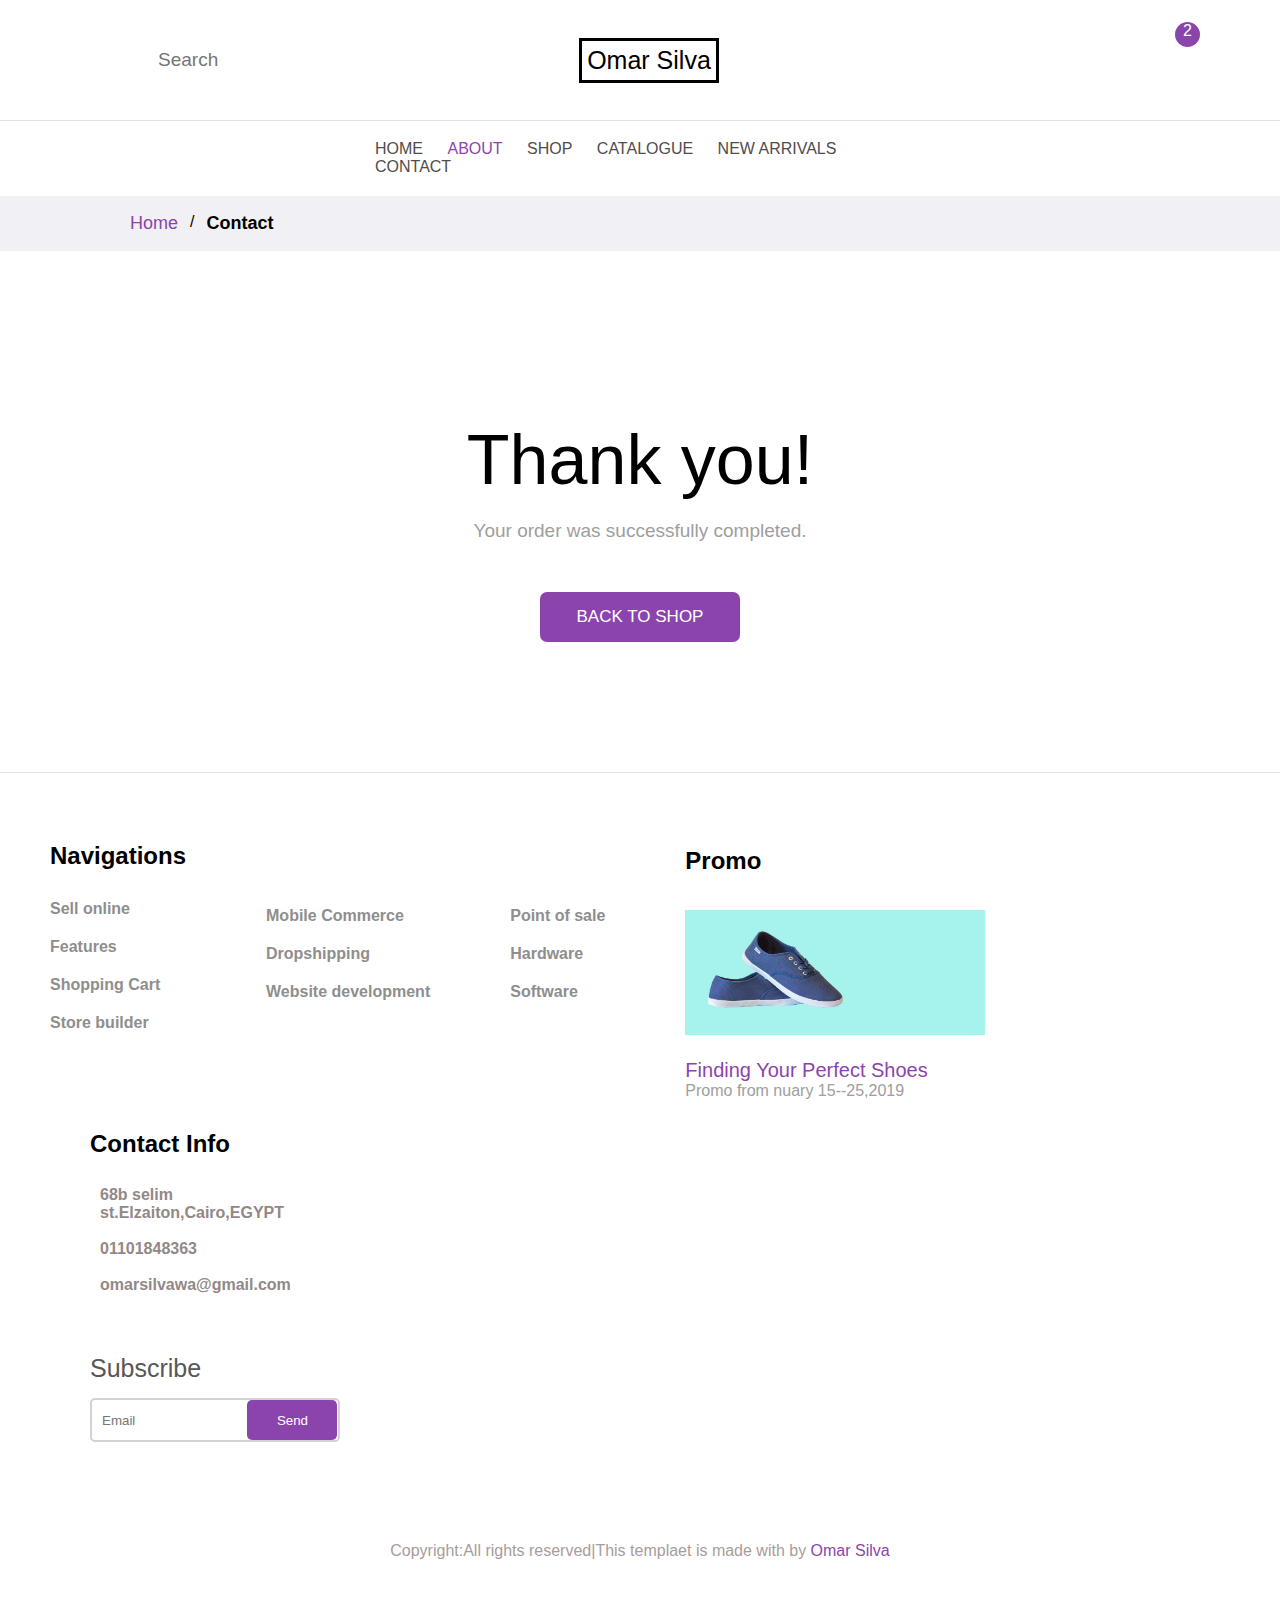
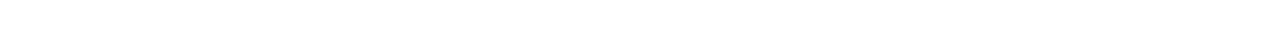
<file: place.html>
<!DOCTYPE html>
<html lang="en">
<head>
    <meta charset="UTF-8">
    <meta http-equiv="X-UA-Compatible" content="IE=edge">
    <meta name="viewport" content="width=device-width, initial-scale=1.0">
    <title>Document</title>
    <link rel="stylesheet" href="https://cdnjs.cloudflare.com/ajax/libs/font-awesome/6.0.0-beta2/css/all.min.css"
    integrity="sha512-YWzhKL2whUzgiheMoBFwW8CKV4qpHQAEuvilg9FAn5VJUDwKZZxkJNuGM4XkWuk94WCrrwslk8yWNGmY1EduTA=="
    crossorigin="anonymous" referrerpolicy="no-referrer" />
<link rel="stylesheet" href="style7.css">
</head>
<body>
     <!-- navbar -->
     <div class="nav">
        <div class="nav_left">
            <i class="fa-solid fa-magnifying-glass"></i>
            <input type="text" placeholder="Search">
        </div>
        <div class="nav_middel">
            <p>Omar Silva</p>
        </div>
        <div class="nav_right">
            <i class="fa-solid fa-user-large"></i>
            <i class="fa-regular fa-heart"></i>
            <i class="fa-solid fa-cart-shopping"></i>
            <div class="icon">
                <p>2</p>
            </div>
        </div>
    </div>
    <di class="hr">
    </di>
    <div class="navbar">
        <a href="index.html">HOME</a>
        <a href="about.html"><span style="color:#8c44ad;">ABOUT</span></a>
        <a href="shop.html">SHOP</a>
        <a href="#">CATALOGUE</a>
        <a href="#"">NEW ARRIVALS</a>
     <a href=" #">CONTACT</a>
    </div>
    <div class="divvv">
        <a href="index.html"><span style="color:#8c44ad; font-size: 18px;">Home</span></a>
        <p>/</p>
        <a href="place.html"><span style="color: black; font-size: 18px; ">
                <h4>Contact</h4>
            </span></a>
    </div>
    <!-- section two -->
    <div class="sec2">
        <i class="fa-solid fa-circle-check"></i>
        <br>
        <span>Thank you!</span>
        <p>Your order was successfully completed.</p>
        <a href="index.html"><button>BACK TO SHOP</button></a>
    </div>
    <di class="hr">
    </div>
    <!-- footer -->
    <div class="footer">
        <div class="list1">
            <ul type="none">
                <li>
                    <h2>Navigations</h2>
                </li>
                <li>
                    <h4>Sell online</h4>
                </li>
                <li>
                    <h4>Features</h4>
                </li>
                <li>
                    <h4>Shopping Cart</h4>
                </li>
                <li>
                    <h4>Store builder</h4>
                </li>
            </ul>
        </div>
        <div class="list2">
            <ul type="none">
                <li>
                    <h4>Mobile Commerce</h4>
                </li>
                <li>
                    <h4>Dropshipping</h4>
                </li>
                <li>
                    <h4>Website development</h4>
                </li>
            </ul>
        </div>
        <div class="list3">
            <ul type="none">
                <li>
                    <h4>Point of sale</h4>
                </li>
                <li>
                    <h4>Hardware</h4>
                </li>
                <li>
                    <h4>Software</h4>
                </li>
            </ul>
        </div>
        <div class="list4">
            <ul type="none">
                <li><h2>Promo</h2></li>
                <li><img src="images2/hero_1.jpg" alt=""></li>
                <li><span style="color:#8c44ad; font-size: 20px;"><p>
                    Finding Your Perfect Shoes
                </p></span></li>
                <li><span style="color:#9e9e9e;"><p>
                Promo from nuary 15--25,2019
                </p></span></li>
            </ul>
        </div>
        <div class="list5">
        <ul type="none" >
         <li><h2>Contact Info</h2></li>
         <li>
           <div class="ii">
            <i class="fa-solid fa-location-dot"></i>
            <h4>68b selim st.Elzaiton,Cairo,EGYPT</h4>
           </div>
         </li>
         <li>
            <div class="ii">
                <i class="fa-solid fa-phone"></i>
                <h4>01101848363</h4>
            </div>
          </li>
          <li>
            <div class="ii">
                <i class="fa-solid fa-envelope"></i>
             <h4>omarsilvawa@gmail.com</h4>
            </div>
          </li>
         <div class="subscribe">
<li><span style="color:#585757; font-size: 25px;">Subscribe</span></li>
         <li>
               <div class="send"> 
                <form action="#">
                    <input type="email" placeholder="Email">
                <button type="submit">Send</button>
                </form>
               </div>
         </li>
         </div>
        </ul>
        </div>
    </div>
    <!-- End -->
    <div class="end">
    <p>Copyright:All rights reserved|This templaet is made with  <i class="fa-solid fa-heart"></i> by <span style="color:#8c44ad; ">Omar Silva</span></p>

    </div>
</body>
</html>
</file>
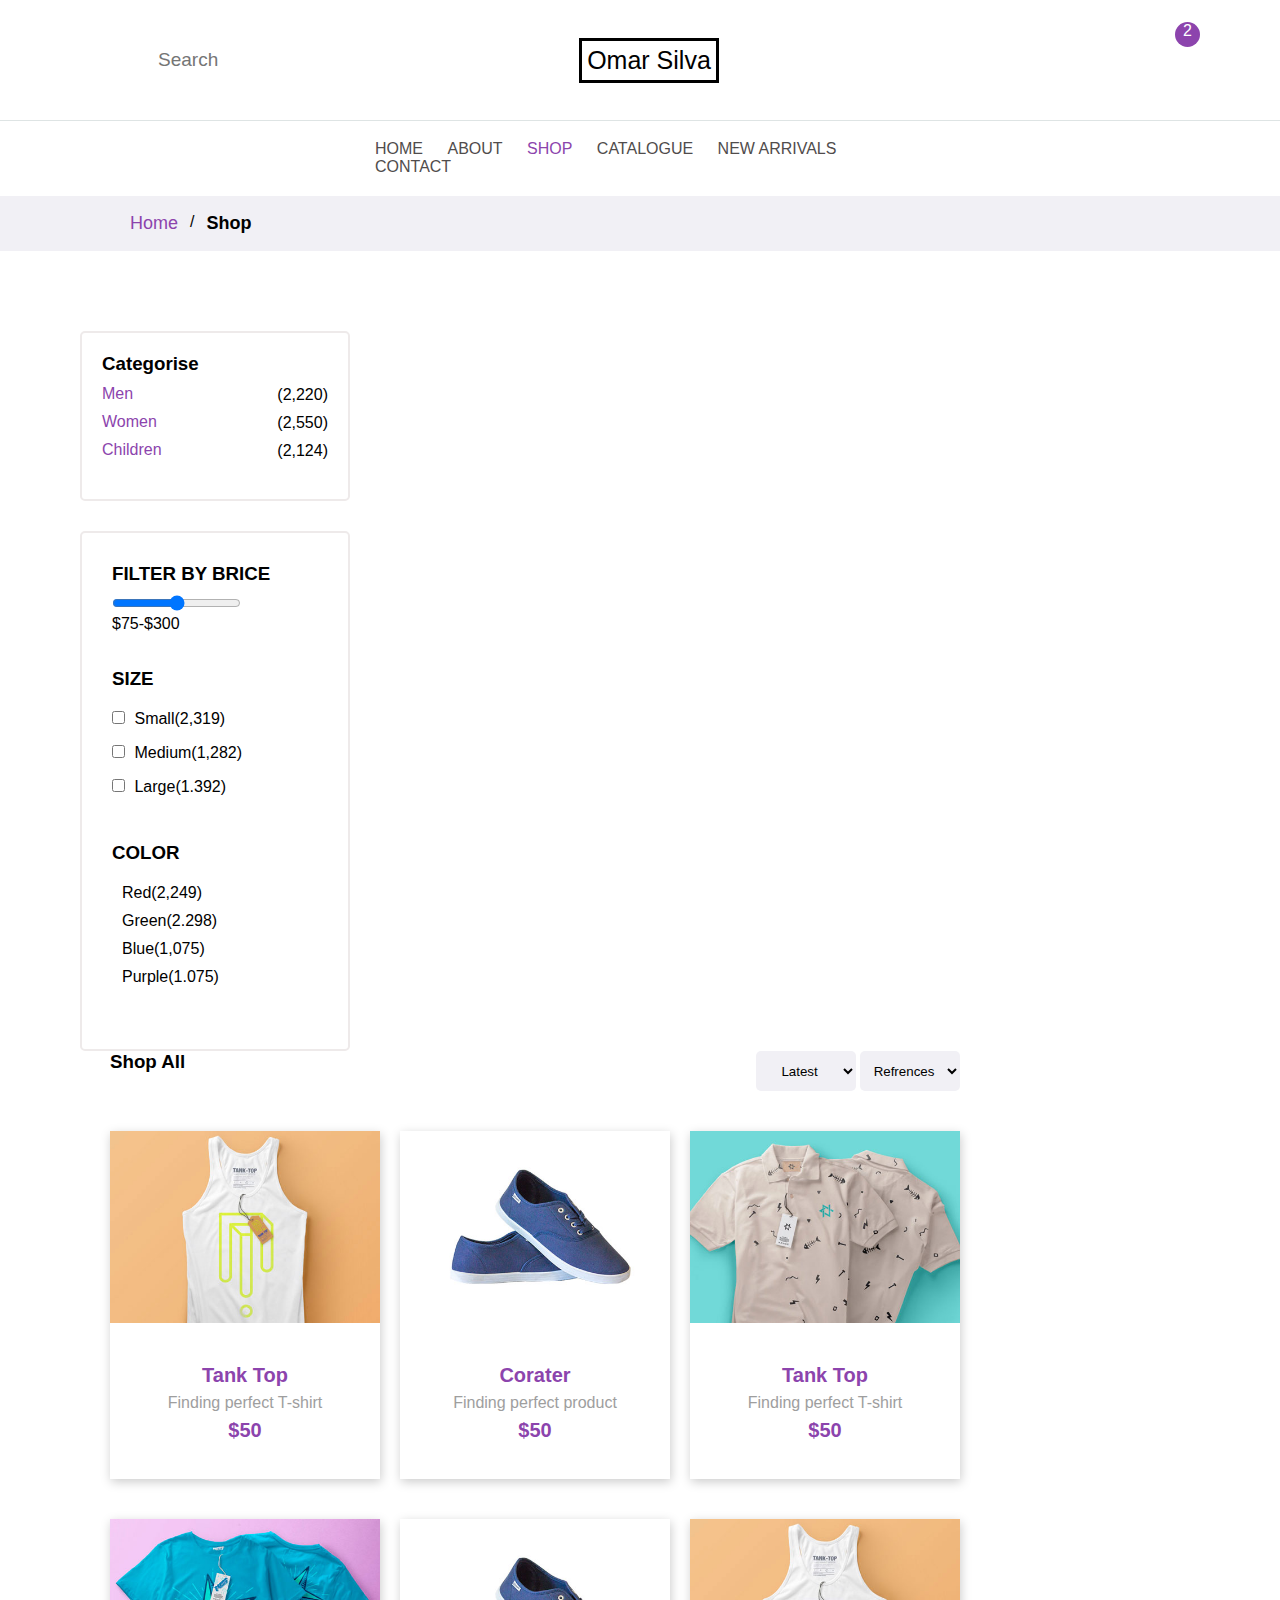
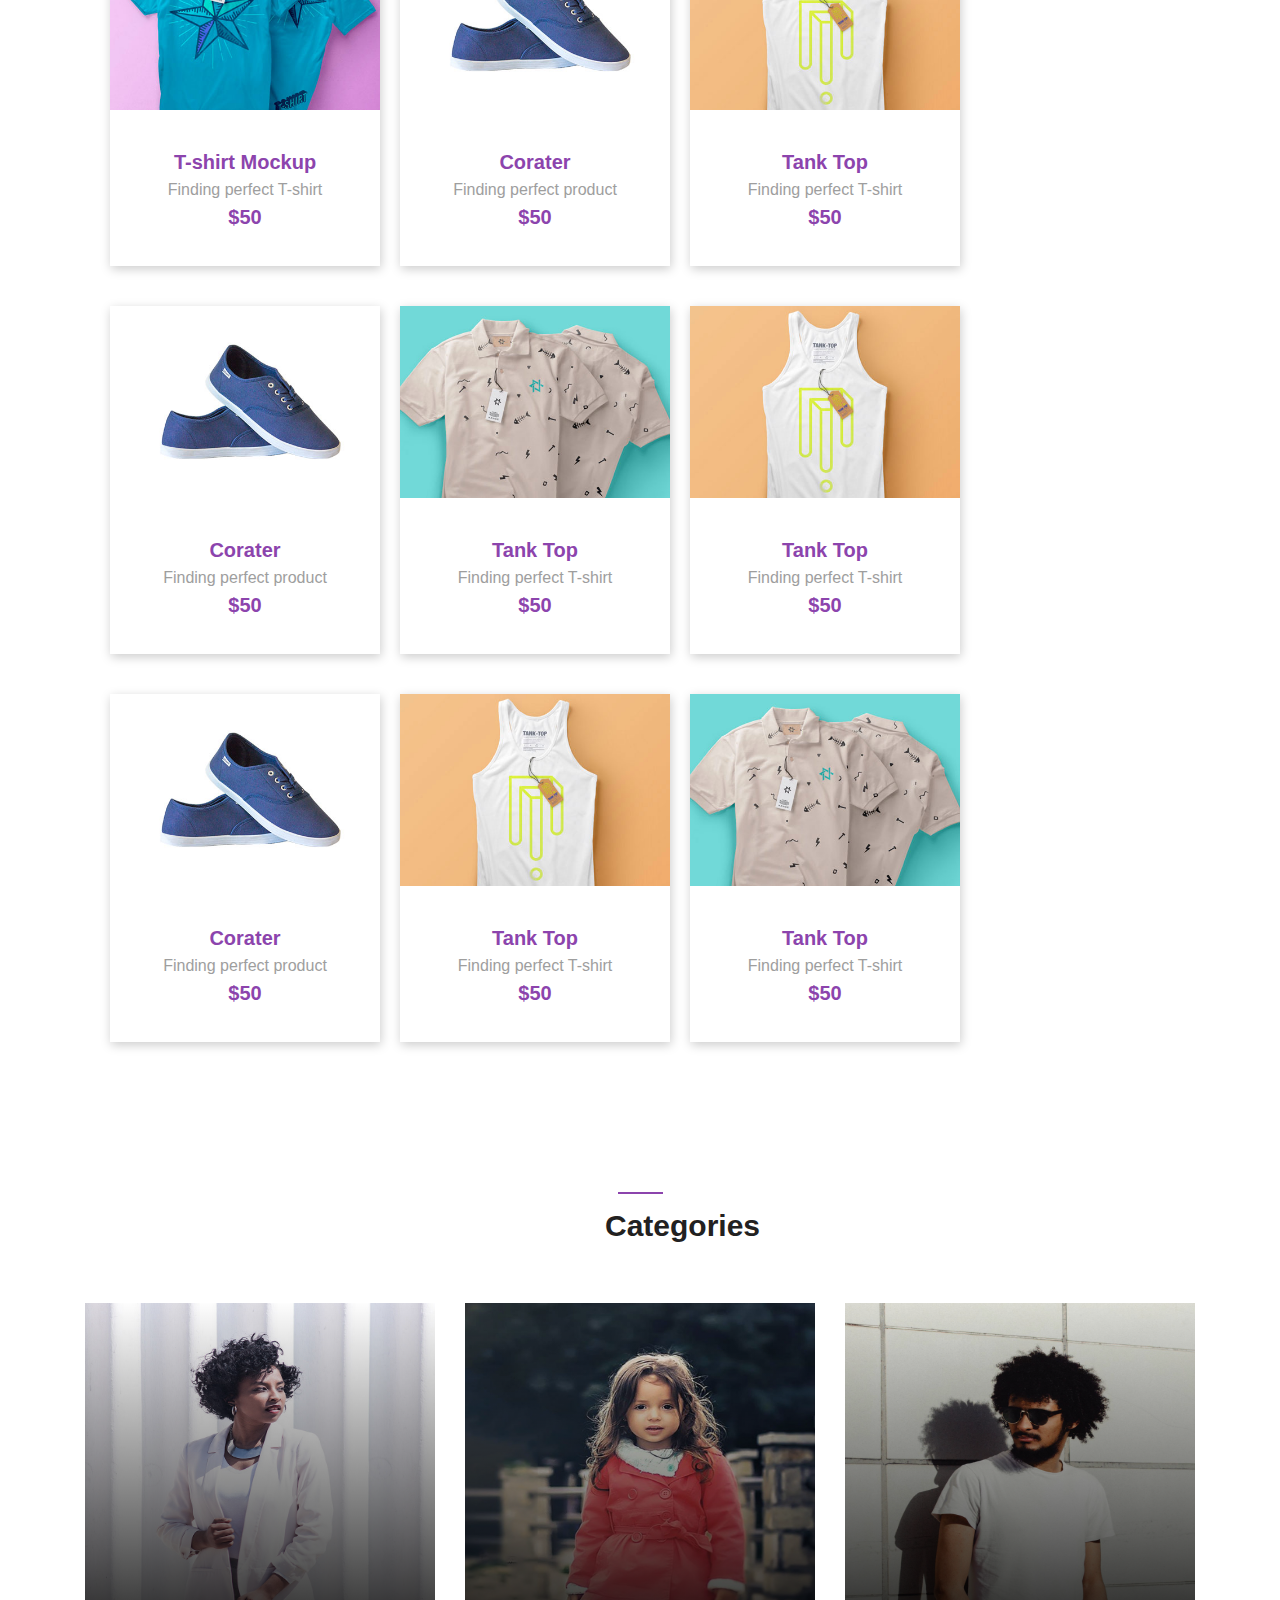
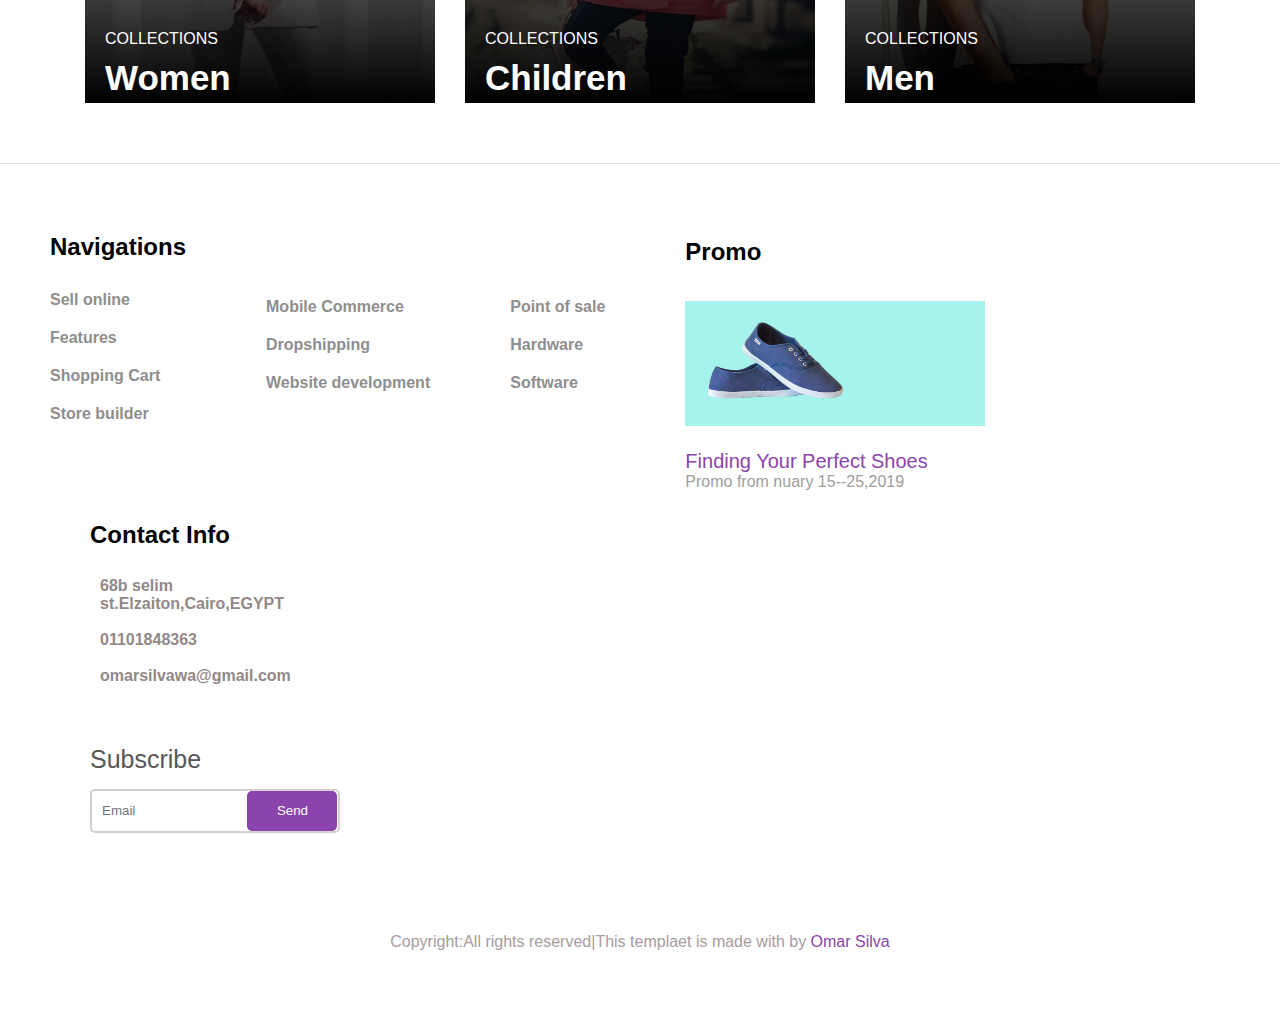
<file: shop.html>
<!DOCTYPE html>
<html lang="en">

<head>
    <meta charset="UTF-8">
    <meta http-equiv="X-UA-Compatible" content="IE=edge">
    <meta name="viewport" content="width=device-width, initial-scale=1.0">
    <title>Document</title>
    <link rel="stylesheet" href="https://cdnjs.cloudflare.com/ajax/libs/font-awesome/6.0.0-beta2/css/all.min.css"
        integrity="sha512-YWzhKL2whUzgiheMoBFwW8CKV4qpHQAEuvilg9FAn5VJUDwKZZxkJNuGM4XkWuk94WCrrwslk8yWNGmY1EduTA=="
        crossorigin="anonymous" referrerpolicy="no-referrer" />
    <link rel="stylesheet" href="style3.css">
</head>

<body>
    <!-- section one  -->
    <div class="nav">
        <div class="nav_left">
            <i class="fa-solid fa-magnifying-glass"></i>
            <input type="text" placeholder="Search">
        </div>
        <div class="nav_middel">
            <p>Omar Silva</p>
        </div>
        <div class="nav_right">
            <i class="fa-solid fa-user-large"></i>
            <i class="fa-regular fa-heart"></i>
            <i class="fa-solid fa-cart-shopping"></i>
            <div class="icon">
                <p>2</p>
            </div>
        </div>
    </div>
    <di class="hr">
    </di>
    <div class="navbar">
        <a href="index.html">HOME</a>
        <a href="about.html">ABOUT</a>
        <a href="shop.html"><span style="color:#8c44ad;">SHOP</span></a>
        <a href="#">CATALOGUE</a>
        <a href="#"">NEW ARRIVALS</a>
 <a href=" #">CONTACT</a>
    </div>
    <div class="divvv">

        <a href="index.html"><span style="color:#8c44ad; font-size: 18px;">Home</span></a>
        <p>/</p>
        <a href="shop.html"><span style="color: black; font-size: 18px; ">
                <h4>Shop</h4>
            </span></a>
    </div>
    <!-- section two -->
    <div class="sec2">
        <div class="left">
            <div class="categorise">
                <div class="cat1">
                    <ul type="none">
                        <li><span style="color:black ;">
                                <h3>Categorise</h3>
                            </span></li>
                        <li>Men</li>
                        <li>Women</li>
                        <li>Children</li>
                    </ul>
                </div>
                <div class="cat2">
                    <ul type="none">
                        <li>(2,220)</li>
                        <li>(2,550)</li>
                        <li>(2,124)</li>
                    </ul>
                </div>
            </div>
            <div class="filter">
                <form action="#">
                    <div class="price">
                        <h3>FILTER BY BRICE</h3>
                        <input type="range">
                        <p>$75-$300</p>
                    </div>
                    <div class="size">
                        <h3>SIZE</h3>
                        <input type="checkbox" name="size" value="small">
                        <label> Small(2,319)</label>
                        <br>
                        <input type="checkbox" name="size" value="Medium">
                        <label>Medium(1,282)</label>
                        <br>
                        <input type="checkbox" name="size" value="Large">
                        <label>Large(1.392)</label>
                    </div>
                </form>
                <div class="color">
                    <h3>COLOR</h3>
                    <div class="iconnn1">
                        <i class="fa-solid fa-circle"></i>
                        <p>Red(2,249)</p>
                    </div>
                    <div class="iconnn2">
                        <i class="fa-solid fa-circle"></i>
                        <p>Green(2.298)</p>
                    </div>
                    <div class="iconnn3">
                        <i class="fa-solid fa-circle"></i>
                        <p>Blue(1,075)</p>
                    </div>
                    <div class="iconnn4">
                        <i class="fa-solid fa-circle"></i>
                        <p>Purple(1.075)</p>
                    </div>
                </div>
            </div>
        </div>
        <div class="right">
            <div class="top">
                <div class="shopall">
                    <h3>Shop All</h3>
                </div>
                <div class="select">
                    <select name="Latest" id="">
                        <option value="Latest" hidden>Latest</option>
                        <option value="Men">Men</option>
                        <option value="Women">Women</option>
                        <option value="Children">Children</option>
                    </select>
                    <select name="Refrences" id="">
                        <option value="Refrences" hidden>Refrences</option>
                        <option value="Relevance">Relevance</option>
                        <option value="Name,A to Z">Name,A to Z</option>
                        <option value="Name,Z to A">Name,Z to A</option>
                        <option value="Price,high to low">Price,high to low</option>
                        <option value="Price,low to high">Price,low to high</option>
                    </select>
                </div>
            </div>
            <div class="bottom">
                <div class="product">
                    <a href="t-shirt.html"> <img src="images2/cloth_1.jpg" alt=""></a>
                    <h4>Tank Top</h4>
                    <P>Finding perfect T-shirt</P>
                    <h4>$50</h4>
                </div>
                <div class="product">
                    <a href="#"> <img src="images2/shoe_1.jpg" alt=""></a>
                    <h4>Corater</h4>
                    <P>Finding perfect product</P>
                    <h4>$50</h4>
                </div>
                <div class="product">
                    <a href="t-shirt.html"><img src="images2/cloth_2.jpg" alt=""></a>
                    <h4>Tank Top</h4>
                    <P>Finding perfect T-shirt</P>
                    <h4>$50</h4>
                </div>
                <div class="product">
                    <a href="t-shirt.html"> <img src="images2/cloth_3.jpg" alt=""></a>
                    <h4>T-shirt Mockup</h4>
                    <P>Finding perfect T-shirt</P>
                    <h4>$50</h4>
                </div>
                <div class="product">
                    <a href="t-shirt.html"> <img src="images2/shoe_1.jpg" alt=""></a>
                    <h4>Corater</h4>
                    <P>Finding perfect product</P>
                    <h4>$50</h4>
                </div>
                <div class="product">
                    <a href="t-shirt.html"> <img src="images2/cloth_1.jpg" alt=""></a>
                    <h4>Tank Top</h4>
                    <P>Finding perfect T-shirt</P>
                    <h4>$50</h4>
                </div>
                <div class="product">
                    <a href="t-shirt.html"> <img src="images2/shoe_1.jpg" alt=""></a>
                    <h4>Corater</h4>
                    <P>Finding perfect product</P>
                    <h4>$50</h4>
                </div>
                <div class="product">
                    <a href="t-shirt.html"><img src="images2/cloth_2.jpg" alt=""></a>
                    <h4>Tank Top</h4>
                    <P>Finding perfect T-shirt</P>
                    <h4>$50</h4>
                </div>
                <div class="product">
                    <a href="t-shirt.html"> <img src="images2/cloth_1.jpg" alt=""></a>
                    <h4>Tank Top</h4>
                    <P>Finding perfect T-shirt</P>
                    <h4>$50</h4>
                </div>
                <div class="product">
                    <a href="t-shirt.html"> <img src="images2/shoe_1.jpg" alt=""></a>
                    <h4>Corater</h4>
                    <P>Finding perfect product</P>
                    <h4>$50</h4>
                </div>
                <div class="product">
                    <a href="t-shirt.html"> <img src="images2/cloth_1.jpg" alt=""></a>
                    <h4>Tank Top</h4>
                    <P>Finding perfect T-shirt</P>
                    <h4>$50</h4>
                </div>
                <div class="product">
                    <a href="t-shirt.html"><img src="images2/cloth_2.jpg" alt=""></a>
                    <h4>Tank Top</h4>
                    <P>Finding perfect T-shirt</P>
                    <h4>$50</h4>
                </div>
            </div>
        </div>
    </div>
    <!-- section three -->
    <div class="hr2">
    </div>
    <div class="Categ">
        <h2>Categories</h2>
    </div>
    <!-- section four -->
    <div class="sec4">
        <div class="img">
            <img src="images2/women.jpg" alt="">
            <p>COLLECTIONS</p>
            <h2>Women</h2>
            <div class="shadwo">
            </div>
        </div>
        <div class="img">
            <img src="images2/children.jpg" alt="">
            <p>COLLECTIONS</p>
            <h2>Children</h2>
            <div class="shadwo">
            </div>
        </div>
        <div class="img">
            <img src="images2/men.jpg" alt="">
            <p>COLLECTIONS</p>
            <h2>Men</h2>
            <div class="shadwo">
            </div>
        </div>
    </div>
    <!-- footer -->
    <di class="hr">
    </div>
    <!-- footer -->
    <div class="footer">
        <div class="list1">
            <ul type="none">
                <li>
                    <h2>Navigations</h2>
                </li>
                <li>
                    <h4>Sell online</h4>
                </li>
                <li>
                    <h4>Features</h4>
                </li>
                <li>
                    <h4>Shopping Cart</h4>
                </li>
                <li>
                    <h4>Store builder</h4>
                </li>
            </ul>
        </div>
        <div class="list2">
            <ul type="none">
                <li>
                    <h4>Mobile Commerce</h4>
                </li>
                <li>
                    <h4>Dropshipping</h4>
                </li>
                <li>
                    <h4>Website development</h4>
                </li>
            </ul>
        </div>
        <div class="list3">
            <ul type="none">
                <li>
                    <h4>Point of sale</h4>
                </li>
                <li>
                    <h4>Hardware</h4>
                </li>
                <li>
                    <h4>Software</h4>
                </li>
            </ul>
        </div>
        <div class="list4">
            <ul type="none">
                <li><h2>Promo</h2></li>
                <li><img src="images2/hero_1.jpg" alt=""></li>
                <li><span style="color:#8c44ad; font-size: 20px;"><p>
                    Finding Your Perfect Shoes
                </p></span></li>
                <li><span style="color:#9e9e9e;"><p>
                Promo from nuary 15--25,2019
                </p></span></li>
            </ul>
        </div>
        <div class="list5">
        <ul type="none" >
         <li><h2>Contact Info</h2></li>
         <li>
           <div class="ii">
            <i class="fa-solid fa-location-dot"></i>
            <h4>68b selim st.Elzaiton,Cairo,EGYPT</h4>
           </div>
         </li>
         <li>
            <div class="ii">
                <i class="fa-solid fa-phone"></i>
             <h4>01101848363</h4>
            </div>
          </li>
          <li>
            <div class="ii">
                <i class="fa-solid fa-envelope"></i>
             <h4>omarsilvawa@gmail.com</h4>
            </div>
          </li>
         <div class="subscribe">
<li><span style="color:#585757; font-size: 25px;">Subscribe</span></li>
         <li>
               <div class="send"> 
                <form action="#">
                    <input type="email" placeholder="Email">
                <button type="submit">Send</button>
                </form>
               </div>
         </li>
         </div>
        </ul>
        </div>
    </div>
    <!-- End -->
    <div class="end">
    <p>Copyright:All rights reserved|This templaet is made with  <i class="fa-solid fa-heart"></i> by <span style="color:#8c44ad; ">Omar Silva</span></p>

    </div>
</body>

</html>
</file>
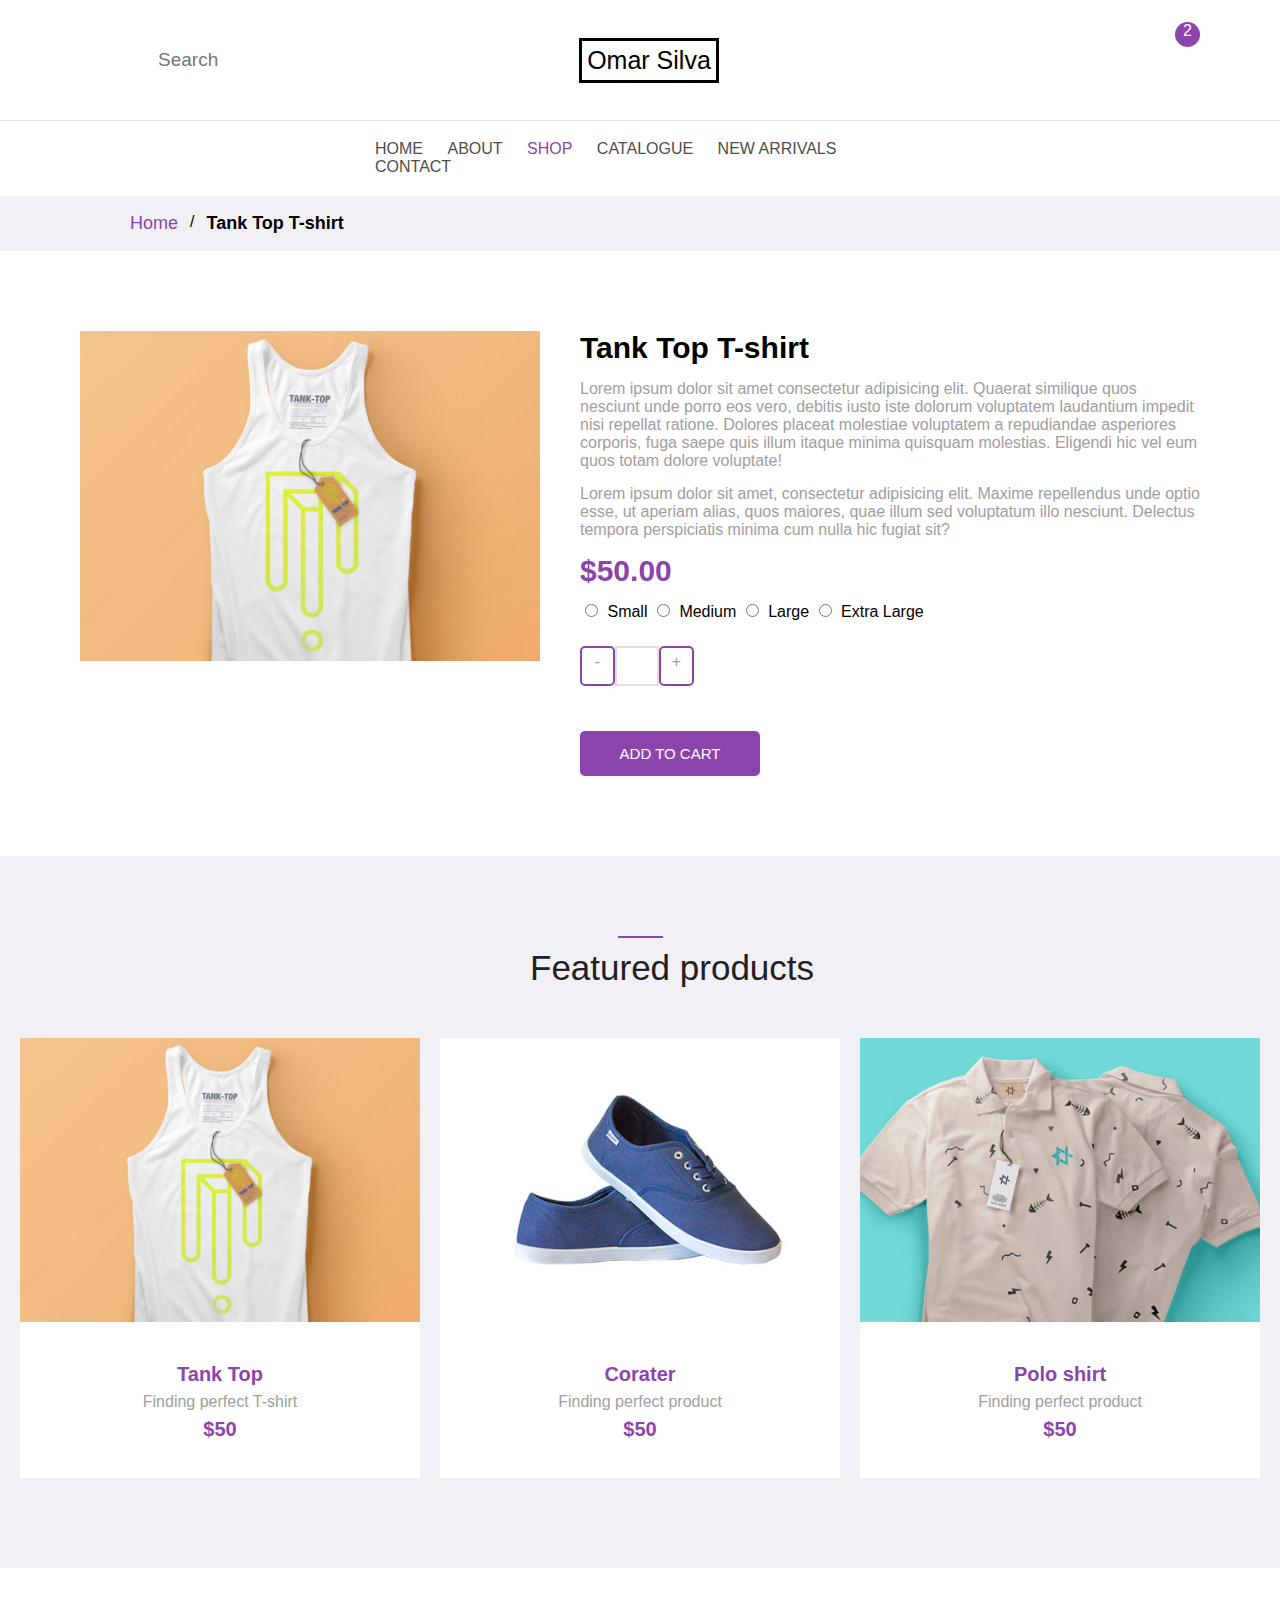
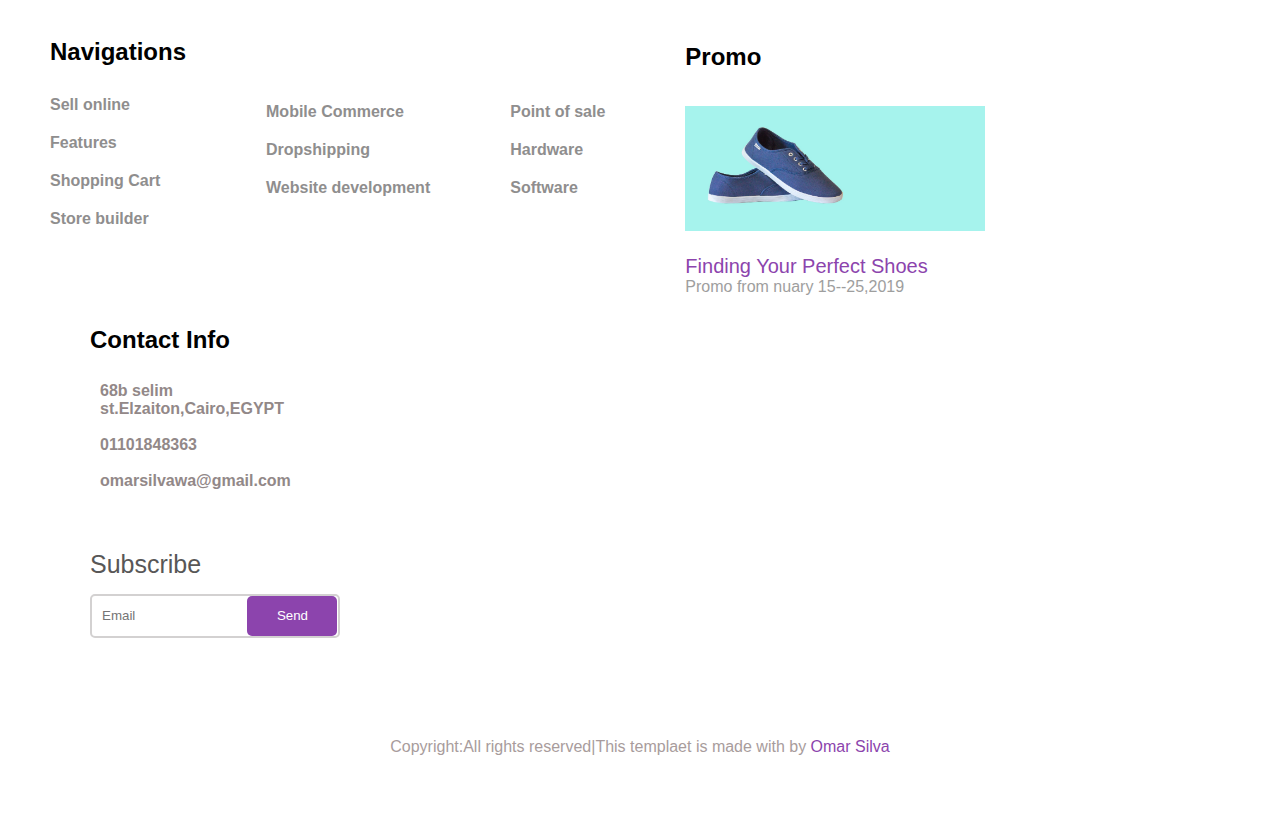
<file: t-shirt.html>
<!DOCTYPE html>
<html lang="en">
<head>
    <meta charset="UTF-8">
    <meta http-equiv="X-UA-Compatible" content="IE=edge">
    <meta name="viewport" content="width=device-width, initial-scale=1.0">
    <title>Document</title>
    <link rel="stylesheet" href="https://cdnjs.cloudflare.com/ajax/libs/font-awesome/6.0.0-beta2/css/all.min.css"
    integrity="sha512-YWzhKL2whUzgiheMoBFwW8CKV4qpHQAEuvilg9FAn5VJUDwKZZxkJNuGM4XkWuk94WCrrwslk8yWNGmY1EduTA=="
    crossorigin="anonymous" referrerpolicy="no-referrer" />
<link rel="stylesheet" href="style4.css">
</head>
<body>
    <!-- section one  -->
    <div class="nav">
        <div class="nav_left">
            <i class="fa-solid fa-magnifying-glass"></i>
            <input type="text" placeholder="Search">
        </div>
        <div class="nav_middel">
            <p>Omar Silva</p>
        </div>
        <div class="nav_right">
            <i class="fa-solid fa-user-large"></i>
            <i class="fa-regular fa-heart"></i>
            <i class="fa-solid fa-cart-shopping"></i>
            <div class="icon">
                <p>2</p>
            </div>
        </div>
    </div>
    <di class="hr">
    </di>
    <div class="navbar">
        <a href="index.html">HOME</a>
        <a href="about.html">ABOUT</a>
        <a href="shop.html"><span style="color:#8c44ad;">SHOP</span></a>
        <a href="#">CATALOGUE</a>
        <a href="#"">NEW ARRIVALS</a>
 <a href=" #">CONTACT</a>
    </div>
    <div class="divvv">

        <a href="index.html"><span style="color:#8c44ad; font-size: 18px;">Home</span></a>
        <p>/</p>
        <a href="t-shirt.html"><span style="color: black; font-size: 18px; ">
                <h4>Tank Top T-shirt</h4>
            </span></a>
    </div>
    <!-- sec three -->
    <div class="Tank">
    <div class="lefft">
    <img src="images2/cloth_1.jpg" alt="">
    </div>
    <div class="right">
     <h2>Tank Top T-shirt</h2>
     <p>Lorem ipsum dolor sit amet consectetur adipisicing elit. Quaerat similique quos nesciunt unde porro eos vero, debitis iusto iste dolorum voluptatem laudantium impedit nisi repellat ratione. Dolores placeat molestiae voluptatem a repudiandae asperiores corporis, fuga saepe quis illum itaque minima quisquam molestias. Eligendi hic vel eum quos totam dolore voluptate!</p>
     <p>Lorem ipsum dolor sit amet, consectetur adipisicing elit. Maxime repellendus unde optio esse, ut aperiam alias, quos maiores, quae illum sed voluptatum illo nesciunt. Delectus tempora perspiciatis minima cum nulla hic fugiat sit?</p>
     <span style="color:#8c44ad;"><h2>$50.00</h2></span>
     
    <div class="radio">
        <input type="radio" name="size" value="Small">
        <label >Small</label>
        <input type="radio" name="size" value="Medium">
        <label>Medium</label>
        <input type="radio" name="size" value="Large">
        <label>Large</label>
        <input type="radio" name="size" value="">
        <label>Extra Large</label>
    </div>
    <div class="num">
        <div class="blus"> <p>-</p></div>
        <input type="number" max="5" min="1">
        <div class="blus"><p>+</p></div>
    </div>
     <a href="cart.html"><button>ADD TO CART</button></a>
    </div> 
    </div>
     <!-- section four -->
     <div class="sec4">
        <div class="hr2">
        </div>
        <div class="p">
            <p>Featured products</p>
        </div>
        <div class="products">
            <div class="product">
                <img src="images2/cloth_1.jpg" alt="">
                <h4>Tank Top</h4>
                <P>Finding perfect T-shirt</P>
                <h4>$50</h4>
            </div>
            <div class="product">
                <img src="images2/shoe_1.jpg" alt="">
                <h4>Corater</h4>
                <P>Finding perfect product</P>
                <h4>$50</h4>
            </div>
            <div class="product">
                <img src="images2/cloth_2.jpg" alt="">
                <h4>Polo shirt</h4>
                <P>Finding perfect product</P>
                <h4>$50</h4>
            </div>
        </div>

    </div>
     <!-- footer -->
     <div class="footer">
        <div class="list1">
            <ul type="none">
                <li>
                    <h2>Navigations</h2>
                </li>
                <li>
                    <h4>Sell online</h4>
                </li>
                <li>
                    <h4>Features</h4>
                </li>
                <li>
                    <h4>Shopping Cart</h4>
                </li>
                <li>
                    <h4>Store builder</h4>
                </li>
            </ul>
        </div>
        <div class="list2">
            <ul type="none">
                <li>
                    <h4>Mobile Commerce</h4>
                </li>
                <li>
                    <h4>Dropshipping</h4>
                </li>
                <li>
                    <h4>Website development</h4>
                </li>
            </ul>
        </div>
        <div class="list3">
            <ul type="none">
                <li>
                    <h4>Point of sale</h4>
                </li>
                <li>
                    <h4>Hardware</h4>
                </li>
                <li>
                    <h4>Software</h4>
                </li>
            </ul>
        </div>
        <div class="list4">
            <ul type="none">
                <li><h2>Promo</h2></li>
                <li><img src="images2/hero_1.jpg" alt=""></li>
                <li><span style="color:#8c44ad; font-size: 20px;"><p>
                    Finding Your Perfect Shoes
                </p></span></li>
                <li><span style="color:#9e9e9e;"><p>
                Promo from nuary 15--25,2019
                </p></span></li>
            </ul>
        </div>
        <div class="list5">
        <ul type="none" >
         <li><h2>Contact Info</h2></li>
         <li>
           <div class="ii">
            <i class="fa-solid fa-location-dot"></i>
            <h4>68b selim st.Elzaiton,Cairo,EGYPT</h4>
           </div>
         </li>
         <li>
            <div class="ii">
                <i class="fa-solid fa-phone"></i>
                <h4>01101848363</h4>
            </div>
          </li>
          <li>
            <div class="ii">
                <i class="fa-solid fa-envelope"></i>
             <h4>omarsilvawa@gmail.com</h4>
            </div>
          </li>
         <div class="subscribe">
<li><span style="color:#585757; font-size: 25px;">Subscribe</span></li>
         <li>
               <div class="send"> 
                <form action="#">
                    <input type="email" placeholder="Email">
                <button type="submit">Send</button>
                </form>
               </div>
         </li>
         </div>
        </ul>
        </div>
    </div>
    <!-- End -->
    <div class="end">
    <p>Copyright:All rights reserved|This templaet is made with  <i class="fa-solid fa-heart"></i> by <span style="color:#8c44ad; ">Omar Silva</span></p>

    </div>
</body>
</html>
</file>
<file: style.css>
* {
  margin: 0;
  padding: 0;
  font-family: "montserrat", sans-serif;
}
body {
}

/* start nav bar */
nav {
  position: relative;
  margin: 0px;
  padding: 0px;
}
.floating-text {
  text-transform: uppercase;
  font-size: 45px;
  font-weight: 900;
  letter-spacing: 6px;
  color: blue;
  transform: translateY(0);
  animation: fl1 3s infinite linear;
}

.floating-text::before {
  content: attr(data-text);
  position: absolute;
  color: #000;
  clip-path: polygon(0 0, 100% 0, 100% 50%, 0 50%);
  animation: fl2 3s infinite linear;
}

@keyframes fl1 {
  30% {
    transform: translateY(10%) rotate(4deg);
  }
  70% {
    transform: translateY(10%) rotate(-4deg);
  }
}

@keyframes fl2 {
  30% {
    clip-path: polygon(0 0, 100% 0, 100% 24%, 0 56%);
  }
  70% {
    clip-path: polygon(0 0, 100% 0, 100% 56%, 0 24%);
  }
}

.maindiv {
  position: relative;
  display: flex;
  justify-content: space-between;
  margin-top: 50px;
  width: 100%;
}

.sceediv1 {
  position: relative;
  left: 125px;
}

.sceediv1 input {
  border: 0;
  outline: 0;
  border-radius: 40px;
  width: 80px;
  height: 30px;
  font-size: 16px;
}

.fa-magnifying-glass {
  position: relative;
  right: 115px;
  font-size: 13px;
}

.sceediv2 {
  position: relative;
  bottom: 25px;
  left: 50px;
}

.sceediv3 {
  position: relative;
  display: flex;
  justify-content: space-around;
  width: 8%;
  margin-right: 50px;
  color: #9e9b9b;
}
.sceediv3 i:hover {
  color: #000;
}

.fa-2 {
  font-size: 10px;
  position: absolute;
  bottom: 66px;
  left: 90px;
  z-index: 3;
  color: white;
}
.fa-circle {
  color: #901fad;
  position: absolute;
  bottom: 63px;
  left: 85px;
}

.navbar4 {
  position: absolute;
  top: 133px;
  left: 340px;
  width: 65%;
  height: 30px;
  padding: 0px;
  margin: 0px;
  border-radius: 8px;
  font-size: 5px;
}

.navbar4 a {
  font-size: 14px;

  text-transform: uppercase;

  color: black;

  text-decoration: none;

  position: relative;

  z-index: 1;

  display: inline-block;
  font-family: Arial, Helvetica, sans-serif;
  text-align: center;
  opacity: 0.6;
}

.navbar4 a:hover {
  opacity: 1;
  color: #9c77b0;
}

.navbar4 .animation {
  position: absolute;

  height: 0%;

  /* height: 5px; */

  bottom: 0;

  /* bottom: 0; */

  z-index: 0;

  background: #9c77b0;

  border-radius: 8px;

  transition: all 0.5s ease 0s;
}

.navbar4 a:nth-child(1) {
  width: 95px;
}

.navbar4 .start-home,
a:nth-child(1):hover ~ .animation {
  width: 30px;

  left: 9px;
}

.navbar4 a:nth-child(2) {
  width: 95px;
}

.navbar4 a:nth-child(2):hover ~ .animation {
  width: 45px;
  left: 90px;
}

.navbar4 a:nth-child(3) {
  width: 95px;
}

.navbar4 a:nth-child(3):hover ~ .animation {
  width: 55px;

  left: 192px;
}
.navbar4 a:nth-child(4) {
  width: 110px;
}
.navbar4 a:nth-child(4):hover ~ .animation {
  width: 70px;

  left: 283px;
}
.navbar4 a:nth-child(5) {
  width: 180px;
}
.navbar4 a:nth-child(5):hover ~ .animation {
  width: 70px;

  left: 283px;
}

.navbar4 a:nth-child(6) {
  width: 70px;
}
.navbar4 a:nth-child(6):hover ~ .animation {
  width: 70px;

  left: 283px;
}

.navbar4 .aggg {
  color: #9c77b0;
  opacity: 1;
}

.fa-angle-down {
  position: relative;
  top: 29px;
  left: 417px;
  font-size: 11px;
  color: #9c77b0;
}

.icooel {
  position: absolute;
  top: 108px;
  left: 99px;
  font-size: 11px;
}

/* end nav bar */

/* start sec1 */
.imaager {
  position: relative;
  top: 50px;
}
.imaager img {
  width: 100%;
}

.textroot {
  position: absolute;
  top: 1;
  bottom: 45px;
  left: 750px;
  z-index: 2;
}

.textroot h1 {
  font-size: 40px;
}
.textroot p {
  margin: 6px;
}

.bbbto {
  z-index: 2;
  position: absolute;
  top: 560px;
  left: 750px;
  border: none;
  color: white;
  background-color: #7f1be9;
  border-radius: 7px;
  width: 150px;
  height: 40px;
  font-size: 17px;
  transition: transform 0.4s;
}

.bbbto:hover {
  transform: translate(0px, -10px);
  box-shadow: 0px 7px 6px #212021;
  background-color: #6005ab;
}
/* end sec1 */
/* start sec2 */
.secw2 {
  padding: 0;
  margin-top: 110px;
}

.mailargdiv {
  position: relative;
  display: flex;
  justify-content: space-between;
  width: 100%;
}

.fa-truck {
  transform: rotatey(180deg);
  font-size: 25px;
  margin: -4px 18px;
  padding: 3px;
  color: #6005ab;
}
.fa-rotate-right {
  font-size: 25px;
  margin: -4px 18px;
  padding: 3px;
  color: #6005ab;
}

.fa-circle-question {
  font-size: 25px;
  margin: -4px 18px;
  padding: 3px;
  color: #6005ab;
}

.secw2divs1 {
  position: relative;
  left: 80px;
  display: flex;
  top: 30px;
  width: 27%;
}

.secw2divs1 h1 {
  font-size: 14px;
  padding-bottom: 12px;
}
.secw2divs1 p {
  font-size: 13px;
  color: #9e9b9b;
  margin-bottom: 9px;
}
.secw2divs2 {
  position: relative;
  right: 390px;
  display: flex;
  top: 30px;
  width: 34%;
}

.secw2divs2 h1 {
  font-size: 14px;
  padding-bottom: 12px;
}
.secw2divs2 p {
  font-size: 13px;
  color: #9e9b9b;
  margin-bottom: 9px;
}

.secw2divs3 {
  position: absolute;
  display: flex;
  left: 350px;
  top: 0px;
  width: 300px;
}

.secw2divs3 h1 {
  font-size: 14px;
  padding-bottom: 12px;
}
.secw2divs3 p {
  font-size: 13px;
  color: #9e9b9b;
  margin-bottom: 9px;
}

/* end sec2 */
/* start sec3 */
.secw3 {
  padding: 0px;
  margin: 0px;
  width: 100%;
  height: 550px;
}

.divlargermin {
  position: relative;
  top: 100px;
  display: flex;
  justify-content: center;
}

.uimggdiv1 {
  position: relative;
  left: 30px;
  height: 380px;
  width: 300px;
  margin-right: 30px;
  overflow: hidden;
}

.uimggdiv1 img {
  position: relative;
  height: 100%;
  width: 100%;
  transition: transform 0.3s;
}

.uimggdiv1 img:hover {
  transform: scale(1.1);
}

.uimggdiv1 h1 {
  position: absolute;
  top: 340px;
  left: 16px;
  z-index: 2;
  font-size: 28px;
  color: white;
}

.uimggdiv1 h3 {
  position: absolute;
  top: 320px;
  left: 16px;
  z-index: 2;
  font-size: 10px;
  color: white;
}

.uimggdiv2 {
  position: relative;
  left: 30px;
  height: 380px;
  width: 300px;
  margin-right: 30px;
  overflow: hidden;
}
.uimggdiv2 img {
  position: relative;
  height: 100%;
  width: 100%;
  transition: transform 0.3s;
}

.uimggdiv2 img:hover {
  transform: scale(1.1);
}
.uimggdiv2 h1 {
  position: absolute;
  top: 340px;
  left: 16px;
  z-index: 2;
  font-size: 28px;
  color: white;
}

.uimggdiv2 h3 {
  position: absolute;
  top: 320px;
  left: 16px;
  z-index: 2;
  font-size: 10px;
  color: white;
}

.uimggdiv3 {
  position: relative;
  left: 30px;
  height: 380px;
  width: 300px;
  margin-right: 30px;
  overflow: hidden;
}
.uimggdiv3 img {
  position: relative;
  height: 100%;
  width: 100%;
  transition: transform 0.3s;
}

.uimggdiv3 img:hover {
  transform: scale(1.1);
}
.uimggdiv3 h1 {
  position: absolute;
  top: 340px;
  left: 16px;
  z-index: 2;
  font-size: 28px;
  color: white;
}

.uimggdiv3 h3 {
  position: absolute;
  top: 320px;
  left: 16px;
  z-index: 2;
  font-size: 10px;
  color: white;
}

/* end sec3 */
/* start sec4 */
.secw4 {
  position: relative;
  background-color: #f1f1f1;
  height: 700px;
  width: 100%;
}

.borderts {
  position: relative;
  left: 610px;
  top: 120px;
  border-top: 2px solid #901fad;
  width: 40px;
  height: 10px;
  text-align: center;
}

.maintitelw {
  position: relative;
  width: max-content;
  left: 50%;
  top: 150px;
  transform: translate(-40%, -50%);
}

.maintitelw h1 {
  font-size: 30px;
}

.lprodumaindiv {
  position: relative;
  display: flex;
  justify-content: center;
  width: 100%;
}
.producusgg1 {
  position: relative;
  background-color: white;
  left: 30px;
  top: 200px;
  height: 360px;
  width: 300px;
  margin-right: 25px;
}

.producusgg1 img {
  position: relative;
  height: 60%;
  width: 100%;
  transition: transform 0.3s;
}

.producusgg1 h1 {
  position: absolute;
  top: 300px;
  left: 16px;
  z-index: 2;
  font-size: 28px;
  color: black;
}

.producusgg1 h3 {
  position: absolute;
  transform: translate(-50%, -50%);
  top: 310px;
  left: 50%;
  z-index: 2;
  font-size: 15px;
  color: #901fad;
}

.producusgg2 {
  position: relative;
  background-color: white;
  left: 30px;
  top: 200px;
  height: 360px;
  width: 300px;
  margin-right: 25px;
  overflow: hidden;
}

.producusgg2 img {
  position: relative;
  height: 60%;
  width: 100%;
  transition: transform 0.3s;
}

.producusgg2 h1 {
  position: absolute;
  top: 300px;
  left: 16px;
  z-index: 2;
  font-size: 28px;
  color: black;
}

.producusgg2 h3 {
  position: absolute;
  transform: translate(-50%, -50%);
  top: 310px;
  left: 50%;
  z-index: 2;
  font-size: 15px;
  color: #901fad;
}

.producusgg3 {
  position: relative;
  background-color: white;
  left: 30px;
  top: 200px;
  height: 360px;
  width: 300px;
  margin-right: 25px;
  overflow: hidden;
}

.producusgg3 img {
  position: relative;
  height: 60%;
  width: 100%;
  transition: transform 0.3s;
}

.producusgg3 h3 {
  position: absolute;
  transform: translate(-50%, -50%);
  top: 310px;
  left: 50%;
  z-index: 2;
  font-size: 15px;
  color: black;
  color: #901fad;
}

.producusgg3 h1 {
  position: absolute;
  top: 300px;
  left: 16px;
  z-index: 2;
  font-size: 28px;
  color: black;
}

.polosh {
  position: absolute;
  top: 250px;
  left: 50%;
  transform: translate(-50%, -50%);
  z-index: 2;
  font-size: 21px;
  text-decoration: none;
  color: #901fad;
}
.polosh:hover {
  color: #6005ab;
}

.lprodumaindiv p {
  font-size: 15px;
  position: absolute;
  transform: translate(-50%, -50%);
  top: 280px;
  left: 50%;
  width: max-content;
  color: #9e9b9b;
}

.arroews {
  position: absolute;
  top: 630px;
  left: 50%;
}

.fa-arrow-left-long {
  font-size: 22px;
  color: #9e9b9b;
  margin-right: 10px;
}

.fa-arrow-right {
  font-size: 22px;
  margin-left: 10px;
}
/* end sec4 */

/* start sec5 */

.secw5 {
  position: relative;
  height: 740px;
  width: 100%;
}
.mainsec5div {
  position: relative;
  top: 200px;
  left: -30px;
  display: flex;
  justify-content: space-around;
}
.mainsec5div1 {
  margin-left: 50px;
}
.mainsec5div1 img {
  width: 600px;
  height: 400px;
}

.mainsec5div2 {
  display: flex;
  flex-direction: column;
  justify-content: space-around;
  position: relative;
  padding: 0px;
  margin: 0px;
  text-align: center;
}

.mainsec5div2 h1 {
  color: #6005ab;
  margin-top: 70px;
  margin-right: 0px;
  font-size: 30px;
}

.mainsec5div2 span {
  color: #6005ab;
}
.mainsec5div2 p {
  color: #9e9b9b;
  margin-left: 20px;
}

.bbbto2 {
  z-index: 2;
  position: absolute;
  top: 280px;
  left: 150px;
  border: none;
  color: white;
  background-color: #7f1be9;
  border-radius: 7px;
  width: 130px;
  height: 40px;
  font-size: 17px;
  transition: transform 0.4s;
}

.bbbto2:hover {
  transform: translate(0px, -10px);
  box-shadow: 0px 7px 6px #212021;
  background-color: #6005ab;
}
.pargssw {
  margin-bottom: 150px;
  font-size: 13px;
  text-align: center;
}

.testroq {
  text-align: start;
}

/* end sec5 */

/* start footer */

.mainlargdivof {
  position: relative;
  display: flex;
  justify-content: space-around;
  width: 100%;
  margin-top: 70px;
}

.secondlargdivof1 {
  display: flex;
  justify-content: space-around;
  flex-direction: column;
  height: 200px;
  font-size: 13px;
}

.secondlargdivof1 h1 {
  font-size: 20px;
}
.secondlargdivof1 h3 {
  color: #9e9b9b;
}

.secondlargdivof2 {
  display: flex;
  justify-content: space-around;
  flex-direction: column;
  height: 108px;
  font-size: 13px;
  margin-top: 50px;
}

.secondlargdivof2 h1 {
  font-size: 20px;
}
.secondlargdivof2 h3 {
  color: #9e9b9b;
}

.secondlargdivof3 {
  position: relative;
  display: flex;
  justify-content: space-around;
  flex-direction: column;
  height: 108px;
  font-size: 13px;
  margin-top: 50px;
  right: 60px;
}

.secondlargdivof3 h1 {
  font-size: 20px;
}
.secondlargdivof3 h3 {
  color: #9e9b9b;
}

.secondlargdivof4 {
  position: relative;
  display: flex;
  justify-content: space-around;
  flex-direction: column;
  height: 200px;
  font-size: 13px;
  bottom: 0px;
  right: 70px;
}

.secondlargdivof4 h1 {
  font-size: 20px;
}
.secondlargdivof4 h3 {
  color: #9e9b9b;
  font-size: 12px;
}
.secondlargdivof4 span {
  color: #901fad;
  margin-bottom: 30px;
}

.secondlargdivof5 {
  position: relative;
  display: flex;
  justify-content: space-around;
  flex-direction: column;
  height: 200px;
  font-size: 13px;
  bottom: 0px;
  right: 120px;
}

.secondlargdivof5 h1 {
  font-size: 20px;
}
.secondlargdivof5 h3 {
  color: #9e9b9b;
  font-size: 12px;
}

.fa-location-dot {
  font-size: 17px;
  color: #7f1be9;
}

.fa-phone {
  font-size: 17px;
  color: #7f1be9;
}

.fa-envelope {
  font-size: 17px;
  color: #7f1be9;
}
.locationicondiv {
  position: relative;
  bottom: 18px;
  left: 23px;
}

.locationicondiv2 {
  position: relative;
  bottom: 18px;
  left: 30px;
}

.locasssts {
  position: relative;
  top: 0px;
}

.locasssts2 {
  position: relative;
  bottom: 20px;
}
.locasssts3 {
  position: relative;
  bottom: 30px;
}

.inpuutscr {
  position: relative;
  height: 300px;
  left: 880px;
  top: 0px;
  width: max-content;
}
.bbbto3 {
  z-index: 2;
  position: absolute;
  top: 35px;
  left: 160px;
  border: none;
  color: white;
  background-color: #7f1be9;
  border-radius: 3px;
  width: 70px;
  height: 38px;
  font-size: 14px;
  transition: transform 0.4s;
}

.bbbto3:hover {
  transform: translate(0px, -10px);
  box-shadow: 0px 7px 6px #212021;
  background-color: #37cfa2;
}

.inpuutscr input {
  height: 34px;
  margin-top: 14px;
  outline: none;
}

footer {
  position: relative;
}

.copyrightst {
  color: #9e9b9b;
  position: absolute;
  bottom: 100px;
  left: 50%;
  transform: translate(-50%);
}

.copyrightst span {
  color: #901fad;
}

/* end footer */
</file>
<file: style2.css>
* {
    margin: 0;
    padding: 0;
    font-family: "montserrat", sans-serif;
  }
  
  body {
  }
  nav {
    position: relative;
    margin: 0px;
    padding: 0px;
  }
  .floating-text {
    text-transform: uppercase;
    font-size: 45px;
    font-weight: 900;
    letter-spacing: 6px;
    color: red;
    transform: translateY(0);
    animation: fl1 3s infinite linear;
  }
  
  .floating-text::before {
    content: attr(data-text);
    position: absolute;
    color: #000;
    clip-path: polygon(0 0, 100% 0, 100% 50%, 0 50%);
    animation: fl2 3s infinite linear;
  }
  
  @keyframes fl1 {
    30% {
      transform: translateY(10%) rotate(4deg);
    }
    70% {
      transform: translateY(10%) rotate(-4deg);
    }
  }
  
  @keyframes fl2 {
    30% {
      clip-path: polygon(0 0, 100% 0, 100% 24%, 0 56%);
    }
    70% {
      clip-path: polygon(0 0, 100% 0, 100% 56%, 0 24%);
    }
  }
  
  .maindiv {
    position: relative;
    display: flex;
    justify-content: space-between;
    margin-top: 50px;
    width: 100%;
  }
  
  .sceediv1 {
    position: relative;
    left: 125px;
  }
  
  .sceediv1 input {
    border: 0;
    outline: 0;
    border-radius: 40px;
    width: 80px;
    height: 30px;
    font-size: 16px;
  }
  
  .fa-magnifying-glass {
    position: relative;
    right: 115px;
    font-size: 13px;
  }
  
  .sceediv2 {
    position: relative;
    bottom: 25px;
    left: 50px;
  }
  
  .sceediv3 {
    position: relative;
    display: flex;
    justify-content: space-around;
    width: 8%;
    margin-right: 50px;
    color: #9e9b9b;
  }
  .sceediv3 i:hover {
    color: #000;
  }
  
  .fa-2 {
    font-size: 10px;
    position: absolute;
    bottom: 66px;
    left: 90px;
    z-index: 3;
    color: white;
  }
  .fa-circle {
    color: #901fad;
    position: absolute;
    bottom: 63px;
    left: 85px;
  }
  
  .navbar4 {
    position: absolute;
    top: 133px;
    left: 340px;
    width: 65%;
    height: 30px;
    padding: 0px;
    margin: 0px;
    border-radius: 8px;
    font-size: 5px;
  }
  
  .navbar4 a {
    font-size: 14px;
  
    text-transform: uppercase;
  
    color: black;
  
    text-decoration: none;
  
    position: relative;
  
    z-index: 1;
  
    display: inline-block;
    font-family: Arial, Helvetica, sans-serif;
    text-align: center;
    opacity: 0.6;
  }
  
  .navbar4 a:hover {
    opacity: 1;
    color: #9c77b0;
  }
  
  .navbar4 .animation {
    position: absolute;
  
    height: 0%;
  
    /* height: 5px; */
  
    bottom: 0;
  
    /* bottom: 0; */
  
    z-index: 0;
  
    background: #9c77b0;
  
    border-radius: 8px;
  
    transition: all 0.5s ease 0s;
  }
  
  .navbar4 a:nth-child(1) {
    width: 95px;
  }
  
  .navbar4 .start-home,
  a:nth-child(1):hover ~ .animation {
    width: 30px;
  
    left: 9px;
  }
  
  .navbar4 a:nth-child(2) {
    width: 95px;
  }
  
  .navbar4 a:nth-child(2):hover ~ .animation {
    width: 45px;
    left: 90px;
  }
  
  .navbar4 a:nth-child(3) {
    width: 95px;
  }
  
  .navbar4 a:nth-child(3):hover ~ .animation {
    width: 55px;
  
    left: 192px;
  }
  .navbar4 a:nth-child(4) {
    width: 110px;
  }
  .navbar4 a:nth-child(4):hover ~ .animation {
    width: 70px;
  
    left: 283px;
  }
  .navbar4 a:nth-child(5) {
    width: 180px;
  }
  .navbar4 a:nth-child(5):hover ~ .animation {
    width: 70px;
  
    left: 283px;
  }
  
  .navbar4 a:nth-child(6) {
    width: 70px;
  }
  .navbar4 a:nth-child(6):hover ~ .animation {
    width: 70px;
  
    left: 283px;
  }
  
  .navbar4 .aggg {
    color: #9c77b0;
    opacity: 1;
  }
  
  .fa-angle-down {
    position: relative;
    top: 29px;
    left: 417px;
    font-size: 11px;
    color: #9c77b0;
  }
  
  .icooel {
    position: absolute;
    top: 108px;
    left: 99px;
    font-size: 11px;
  }

  .staticoo{
display: flex;
position: relative;
top: 60px;
 background-color: #f1f1f1;
height: 45px;
width: 100%;
  }

.h4sse{
margin: 13px 10px 0px 100px;
font-size: 15px;
color: #901fad;
}

.h4sse2{
    margin: 12px 10px 0px 0px;
    font-size: 20px;
    color: #9e9b9b;
}

.h4sse3{
    margin: 13px 0px 0px 0px;
    font-size: 15px;
    }

    .secw5 {
        position: relative;
        bottom: 100px;
        height: 650px;
        width: 100%;
      }
      .mainsec5div {
        position: relative;
        top: 200px;
        left: -30px;
        display: flex;
        justify-content: space-around;
      }
      .mainsec5div1 {
        margin-left: 50px;
      }
      .mainsec5div1 img {
        width: 600px;
        height: 350px;
      }
      
      .mainsec5div2 {
        display: flex;
        flex-direction: column;
        justify-content: space-around;
        position: relative;
        padding: 0px;
        margin: 0px;
        text-align: start;
      }
      
      .mainsec5div2 h1 {
        color: #6005ab;
        margin-top: 70px;
        margin-right: 0px;
        font-size: 30px;
      }
      
      .mainsec5div2 span {
        color: #6005ab;
      }
      .mainsec5div2 p {
        color: #9e9b9b;
        margin-top: 10px;
        font-size: 13px;
      }
      
      .bbbto2 {
        z-index: 2;
        position: absolute;
        top: 280px;
        left: 150px;
        border: none;
        color: white;
        background-color: #7f1be9;
        border-radius: 7px;
        width: 130px;
        height: 40px;
        font-size: 17px;
        transition: transform 0.4s;
      }
      
      .bbbto2:hover {
        transform: translate(0px, -10px);
        box-shadow: 0px 7px 6px #212021;
        background-color: #6005ab;
      }

      .mainsec5div1 .fa-circle{
        position: absolute;
      top: 130px;
      left: 320px;
   color: white;
   font-size: 90px;
      }
      .borderts {
        position: relative;
        left: 755px;
        top: 245px;
        border-top: 2px solid #901fad;
        width: 40px;
        height: 10px;
        text-align: center;
      }
      
      .maintitelw {
        position: relative;
        width: max-content;
        left: 69%;
        top: 260px;
        transform: translate(-40%, -50%);
      }
      
      .maintitelw h1 {
        font-size: 30px;
      }
      .testroq {
        text-align: start;
        margin-bottom: 10px;
      }

      .pargssw {
      margin-top: 50px;
        font-size: 13px;
        text-align: start;
      }

      .sect1{
    height: 500px;
      }

      .borderts2 {
        position: relative;
        left: 605px;
        top: 25px;
        border-top: 2px solid #901fad;
        width: 40px;
        height: 10px;
        text-align: center;
      }
      
      .maintitelw2 {
        position: relative;
        width: max-content;
        left: 50%;
        top: 50px;
        transform: translate(-40%, -50%);
      }
      
      .maintitelw h1 {
        font-size: 32px;
      }

      .mainlargdivsof {
        position: relative;
        display: flex;
        justify-content: space-around;
        width: 100%;
        margin-top: 90px;
      }
      
      .secondlargdivsof1 {
        height: 200px;
        font-size: 13px;
        text-align: center;
      }
      
      .secondlargdivsof1 h1 {
        font-size: 18px;
      
      }
      .secondlargdivsof1 h3 {
        color: #9e9b9b;
   margin-top: 5px;
        font-size: 12PX;
      }

      .secondlargdivsof1 img{
      border-radius: 50px;
      }

      .movpragtsn{
      color: #9e9b9b;
     font-size: 15px;
   margin-top: 30px;
    }

    .movpragtsn p{
    margin-bottom: 7px;
    }

    .secw2 {
      padding: 0;
      margin-top: 30px;
    }
    
    .mailargdiv {
      position: relative;
      display: flex;
      justify-content: space-between;
      width: 100%;
    }
    
    .fa-truck {
      transform: rotatey(180deg);
      font-size: 25px;
      margin: -4px 18px;
      padding: 3px;
      color: #6005ab;
    }
    .fa-rotate-right {
      font-size: 25px;
      margin: -4px 18px;
      padding: 3px;
      color: #6005ab;
    }
    
    .fa-circle-question {
      font-size: 25px;
      margin: -4px 18px;
      padding: 3px;
      color: #6005ab;
    }
    
    .secw2divs1 {
      position: relative;
      left: 80px;
      display: flex;
      top: 30px;
      width: 27%;
    }
    
    .secw2divs1 h1 {
      font-size: 14px;
      padding-bottom: 12px;
    }
    .secw2divs1 p {
      font-size: 13px;
      color: #9e9b9b;
      margin-bottom: 9px;
    }
    .secw2divs2 {
      position: relative;
      right: 390px;
      display: flex;
      top: 30px;
      width: 34%;
    }
    
    .secw2divs2 h1 {
      font-size: 14px;
      padding-bottom: 12px;
    }
    .secw2divs2 p {
      font-size: 13px;
      color: #9e9b9b;
      margin-bottom: 9px;
    }
    
    .secw2divs3 {
      position: absolute;
      display: flex;
      left: 350px;
      top: 0px;
      width: 300px;
    }
    
    .secw2divs3 h1 {
      font-size: 14px;
      padding-bottom: 12px;
    }
    .secw2divs3 p {
      font-size: 13px;
      color: #9e9b9b;
      margin-bottom: 9px;
    }

    /* start footer */

.mainlargdivof {
  position: relative;
  display: flex;
  justify-content: space-around;
  width: 100%;
  margin-top: 70px;
}

.secondlargdivof1 {
  display: flex;
  justify-content: space-around;
  flex-direction: column;
  height: 200px;
  font-size: 13px;
}

.secondlargdivof1 h1 {
  font-size: 20px;
}
.secondlargdivof1 h3 {
  color: #9e9b9b;
}

.secondlargdivof2 {
  display: flex;
  justify-content: space-around;
  flex-direction: column;
  height: 108px;
  font-size: 13px;
  margin-top: 50px;
}

.secondlargdivof2 h1 {
  font-size: 20px;
}
.secondlargdivof2 h3 {
  color: #9e9b9b;
}

.secondlargdivof3 {
  position: relative;
  display: flex;
  justify-content: space-around;
  flex-direction: column;
  height: 108px;
  font-size: 13px;
  margin-top: 50px;
  right: 60px;
}

.secondlargdivof3 h1 {
  font-size: 20px;
}
.secondlargdivof3 h3 {
  color: #9e9b9b;
}

.secondlargdivof4 {
  position: relative;
  display: flex;
  justify-content: space-around;
  flex-direction: column;
  height: 200px;
  font-size: 13px;
  bottom: 0px;
  right: 70px;
}

.secondlargdivof4 h1 {
  font-size: 20px;
}
.secondlargdivof4 h3 {
  color: #9e9b9b;
  font-size: 12px;
}
.secondlargdivof4 span {
  color: #901fad;
  margin-bottom: 30px;
}

.secondlargdivof5 {
  position: relative;
  display: flex;
  justify-content: space-around;
  flex-direction: column;
  height: 200px;
  font-size: 13px;
  bottom: 0px;
  right: 120px;
}

.secondlargdivof5 h1 {
  font-size: 20px;
}
.secondlargdivof5 h3 {
  color: #9e9b9b;
  font-size: 12px;
}

.fa-location-dot {
  font-size: 17px;
  color: #7f1be9;
}

.fa-phone {
  font-size: 17px;
  color: #7f1be9;
}

.fa-envelope {
  font-size: 17px;
  color: #7f1be9;
}
.locationicondiv {
  position: relative;
  bottom: 18px;
  left: 23px;
}

.locationicondiv2 {
  position: relative;
  bottom: 18px;
  left: 30px;
}

.locasssts {
  position: relative;
  top: 0px;
}

.locasssts2 {
  position: relative;
  bottom: 20px;
}
.locasssts3 {
  position: relative;
  bottom: 30px;
}

.inpuutscr {
  position: relative;
  height: 300px;
  left: 880px;
  top: 0px;
  width: max-content;
}
.bbbto3 {
  z-index: 2;
  position: absolute;
  top: 35px;
  left: 160px;
  border: none;
  color: white;
  background-color: #7f1be9;
  border-radius: 3px;
  width: 70px;
  height: 38px;
  font-size: 14px;
  transition: transform 0.4s;
}

.bbbto3:hover {
  transform: translate(0px, -10px);
  box-shadow: 0px 7px 6px #212021;
  background-color: #6005ab;
}

.inpuutscr input {
  height: 34px;
  margin-top: 14px;
  outline: none;
}

footer {
  position: relative;
}

.copyrightst {
  color: #9e9b9b;
  position: absolute;
  bottom: 100px;
  left: 50%;
  transform: translate(-50%);
}

.copyrightst span {
  color: #901fad;
}

/* end footer */
</file>
<file: style5.css>
* {
    margin: 0%;
    padding: 0%;
    box-sizing: border-box;
}

body {
    font-family: 'Segoe UI', Tahoma, Geneva, Verdana, sans-serif;
}
/* start nav*/
.nav {
    display: flex;
    flex-wrap: wrap;
    justify-content: space-between;
    align-items: center;
    background-color: #fff;
    width: 80%;
    height: 120px;
    margin: auto;
}

/* start nav left */
.nav_left input {
    border: none;
    outline: none;
    color: #9e9e9e;
    font-size: 19px;
    margin-left: 30px;
    width: 70px;
    transition: all 0.5s ease-in-out;
}

.nav_left i {
    color: #9e9e9e;
}

.nav_left input:focus {
    transform: translate(-20px, 0px);
}

/* end nav left */
/* start nav middedl */
.nav_middel {
    color: black;
    font-size: 25px;
    border: black 3px solid;
    padding: 5px;
}

/* end nav middel */
/* start nav right */
.nav_right {
    padding: 20px;
    position: relative;
}

.nav_right i {
    color: #9e9e9e;
    padding: 7px;
    transition: all 0.3s;
}

.nav_right i:hover {
    color: black;
}

.icon {
    width: 25px;
    height: 25px;
    text-align: center;
    background: #8c44ad;
    color: #fff;
    border-radius: 50%;
    position: absolute;
    left: 105px;
    bottom: 42px;
    transition: all 1s;
}

/* end nav right */
.hr {
    background-color: #dee4e4;
    width: 100%;
    height: 1px;
    position: absolute;
}

/* navbar */
.navbar {
    width: 550px;
    margin: auto;
    margin-top: 20px;
    margin-bottom: 20px;
}

.navbar a {
    text-decoration: none;
    padding: 10px;
    color: #504c4c;
    transition: all 0.1s;
}

.navbar a:hover {
    color: #8c44ad;

}
.divvv{
    background-color: rgb(241, 240, 245);
    width: 100%;
    height: 55px;
    display: flex;
    padding-left: 120px;
    padding-top: 7px;
}
.divvv a{
    text-decoration: none;
    margin: 10px;
}
.divvv p{
margin: 10px 2px 10px 2px;
}
.table{
    margin: 100px 100px 10px 100px;
    height: 400px;
    overflow: hidden;
}
.table table{
    width: 100%;
    border-collapse: collapse;
}
.table th{
    border:#f8f7f7 1.5px solid;
    border-collapse: collapse;
    width: 200px;
    height: 70px;
    padding: 20px;
}
.table td{
    border:#f8f7f7 1.5px solid;
    border-collapse: collapse;
    text-align: center;
    width: 100px;
}
.table img{
    width: 180px;
    height: 120px;
}
.table button{
    background-color: #8c44ad;
    color: white;
    width: 50px;
    height: 50px;
    border-radius: 5px;
    border: 0px;
}
.num{
    display: flex;
    margin-top: 25px;
}
.blus{
width: 35px;
height: 40px;
border:#8c44ad 2px solid;
border-radius: 5px;
text-align: center;
transition: all 1s;
overflow: hidden;
}

.blus p{
    padding-top: 5px;
    padding-bottom: 10px;
}
.num input{
 border: #e6dddd 2px solid;
 text-align: center;
 transition: all 1s;
}
.num input:focus{
 outline: none;
}
.blus :hover{
    background-color: #8c44ad;
}
.seec3{
    display: flex;
    flex-wrap: wrap;
    margin: 0px 100px 100px 100px;
    justify-content: space-between;
}
.seecb{
    display: flex;
    flex-wrap: wrap;
    margin-bottom: 50px;
}
.seecb1 button {
    height: 45px;
    width: 270px;
    color: #fff;
    background-color: #8c44ad;
    border-radius: 5px;
    border: 0px;
    margin-top: 45px;
    transition: all 0.7 ease-in-out;
}

.seecb1 button:hover {
    transform: translate(0.5px, -3px);
}
.seecb2 button {
    height: 45px;
    width: 270px;
    color:#8c44ad;
    background-color:white;
    border-radius: 5px;
    margin-top: 45px;
    border: #8c44ad 1px solid;
    transition: all 0.7 ease-in-out;
    margin-left: 25px;
}

.seecb2 button:hover {
    transform: translate(0.5px, -3px);
}
.seecbb p{
  color: #9e9e9e;
  margin-top: 10px;
  margin-bottom: 10px;
}
.seecbb input{
    width: 340px;
    height: 45px;
    margin-top: 10px;
    border:#bdbbbb 1px solid;
    padding: 10px;
    border-radius: 5px;
    font-size: 17px;
}
.seecbb button{
    height: 45px;
    width: 150px;
    color: #fff;
    background-color: #8c44ad;
    border-radius: 5px;
    border: 0px;
    transition: all 0.7 ease-in-out;
}
.seecbb button:hover {
    transform: translate(0.5px, -3px);
}
.seec32{
    margin-top: 50px;
    width: 330px;
}
.hr4{
    background-color: #dee4e4;
    width: 300px;
    height: 1px;
}
.carttotal h2{
padding-left:150px;
}
.cart5{
    margin-top: 50px;
    margin-bottom: 30px;
    margin-left: 20px;
    margin-right: 20px;
    display: flex;
    flex-wrap: wrap;
    justify-content: space-between;
}
.cart5 li{
    margin-bottom: 20px;
    font-size: 18px;
}
.seecbbb button{
    height: 45px;
    width: 300px;
    color: #fff;
    background-color: #8c44ad;
    border-radius: 5px;
    border: 0px;
    margin-left: 20px;
    font-size: 18px;
    transition: all 0.7 ease-in-out;
}
.seecbbb button:hover {
    transform: translate(0.5px, -3px);
}
/* footer */
.footer{
    padding: 50px;
    display: flex;
    flex-wrap: wrap;
    padding-bottom: 100px;
}
.list1 h2{
    color: black;
    padding-bottom: 10px;
}
.list1 li{
    color:#8f8e8e;
    padding-top: 20px;
}
.list2{
    margin-top: 65px;
    margin-left: 80px;
}
.list2 li{
    color:#8f8e8e;
    padding-top: 20px;
}
.list3{
    margin-top: 65px;
    margin-left: 80px;
}
.list3 li{
    color:#8f8e8e;
    padding-top: 20px;
}
.list4 img{
    width: 300px;
    height: 125px;
    margin-top: 25px;
    margin-bottom: 20px;
}
.list4 h2{
    color: black;
    padding-bottom: 10px;
    padding-top: 25px;
}

.list4{
    margin-left: 80px;
}
.list5{
    width: 250px;
    margin-top: 30px;
    margin-left: 40px;
}
.list5 h2{
    color: black;
    padding-bottom: 10px;
}

.ii{
    display: flex;
}
.list5 h4{
    color:#928888;
    margin-top: 18px;
    margin-left: 10px;
}
.ii i{
    color: #8c44ad;
    margin-top: 25px;
}
.subscribe{
    margin-top: 60px;
}

.subscribe input{
 border: none;
 outline: none;
 margin-left: 10px;
 width: 121px;
}
.subscribe button{
    width: 90px;
    height: 40px;
    border-radius: 5px;
    background-color: #8c44ad;
    color: #fff;
    border: 0px;
    margin-left: 20px;
}
.send{
    border: #d3d1d1 2px solid;
border-radius: 5px;
}
.send{
    margin-top: 15px;
}
.end{
    text-align: center;
    color: #a89c9c;
    padding-bottom: 80px;
}
</file>
<file: style6.css>
* {
    margin: 0%;
    padding: 0%;
    box-sizing: border-box;
}

body {
    font-family: 'Segoe UI', Tahoma, Geneva, Verdana, sans-serif;
}
/* start nav*/
.nav {
    display: flex;
    flex-wrap: wrap;
    justify-content: space-between;
    align-items: center;
    background-color: #fff;
    width: 80%;
    height: 120px;
    margin: auto;
}

/* start nav left */
.nav_left input {
    border: none;
    outline: none;
    color: #9e9e9e;
    font-size: 19px;
    margin-left: 30px;
    width: 70px;
    transition: all 0.5s ease-in-out;
}

.nav_left i {
    color: #9e9e9e;
}

.nav_left input:focus {
    transform: translate(-20px, 0px);
}

/* end nav left */
/* start nav middedl */
.nav_middel {
    color: black;
    font-size: 25px;
    border: black 3px solid;
    padding: 5px;
}

/* end nav middel */
/* start nav right */
.nav_right {
    padding: 20px;
    position: relative;
}

.nav_right i {
    color: #9e9e9e;
    padding: 7px;
    transition: all 0.3s;
}

.nav_right i:hover {
    color: black;
}

.icon {
    width: 25px;
    height: 25px;
    text-align: center;
    background: #8c44ad;
    color: #fff;
    border-radius: 50%;
    position: absolute;
    left: 105px;
    bottom: 42px;
}

/* end nav right */
.hr {
    background-color: #dee4e4;
    width: 100%;
    height: 1px;
    position: absolute;
}

/* navbar */
.navbar {
    width: 550px;
    margin: auto;
    margin-top: 20px;
    margin-bottom: 20px;
}

.navbar a {
    text-decoration: none;
    padding: 10px;
    color: #504c4c;
    transition: all 0.1s;
}

.navbar a:hover {
    color: #8c44ad;

}
.divvv{
    background-color: rgb(241, 240, 245);
    width: 100%;
    height: 55px;
    display: flex;
    padding-left: 120px;
    padding-top: 7px;
}
.divvv a{
    text-decoration: none;
    margin: 10px;
}
.divvv p{
margin: 10px 2px 10px 2px;
}
/* section two */
.sec2{
    margin: 100px 100px 30px 100px;
}
.sec2 input{
    padding: 20px;
    width: 100%;
    height: 80px;
    border: #e6dfdf 1px solid;
    border-radius: 7px;
    font-size: 17px;
}
/* section three */
.sec3{
    margin-left:100px ;
    margin-right:80px ;
    display: flex;
    flex-wrap: wrap;
    margin-bottom: 70px;
}
.left form{
    width: 600px;
    /* height: 950px; */
    border: #dee4e4 1px solid;
    border-radius: 10px;
    padding:50px;
    border-radius: 5px;
}
.left h2{
    margin-bottom:15px ;
}
.name{
    display: flex;
    justify-content: space-around;
}
.left label{
    font-size: 18px;
}
.left select{
    width: 480px;
    height: 40px;
    margin-top: 10px;
    margin-bottom: 10px;
    border: #dee4e4 1px solid;
    border-radius:5px ;
}
.left input{
    width: 480px;
    height: 40px;
    margin-top: 10px;
    margin-bottom: 10px;
    border: #dee4e4 1px solid;
    border-radius:5px ;
    padding: 10px;
}
.n{
    width: 100px;
    margin-right: 150px;
}
.n input{
    width: 230px;
    height: 40px;
    border: #dee4e4 1px solid;
    border-radius:5px ;
    margin-top: 10px;
}
 .checkbox input{
    width: 15px;
    height: 15px;
 }
 .checkbox label{
    padding-left: 10px;
 }
 .textarea{
    padding-top: 30px;

 }
 .textarea textarea{
    padding: 20px;
    border: #dee4e4 1px solid;
    border-radius:5px ;
    margin-top: 20px;
 }
 .right{
    margin-left: 40px;
 }
 .code{
    width: 510px;
    height: 180px;
    border: #dee4e4 1px solid;
    border-radius:5px ;
    padding: 40px;
    margin-top: 15px;
    margin-bottom: 50px;
    position: relative;
 }
 .code input{
    margin-top: 15px;
    width: 320px;
    height: 40px;
    border: #dee4e4 1px solid;
    border-radius:5px ;
    padding: 10px;

 }
 .code button{
   background-color: #8c44ad;
   color: #fff;
   border: 0px;
   width: 80px;
   height: 40px;
   border-radius: 5px;
   position: absolute;
   top: 75px;
   left: 281px;
 }
 .order{
    width: 510px;
    height: 690px;
    border: #dee4e4 1px solid;
    border-radius:5px ;
    margin-top: 10px;
    padding: 50px;
 }
.o111{
margin-right: 70px;
margin-left: 25px;
 display: flex;
justify-content: space-between;
}
.hr5{
    background-color: #dee4e4;
    width: 430px;
    height: 1px;
    margin: auto;
    margin-top: 10px;
    margin-bottom: 10px;
}
.ppp{
    border: #dee4e4 1px solid;
    border-radius:2px ;
    width: 420px;
    height: 50px;
    color: #8c44ad;
    margin-top: 30px;
    padding: 10px;
}
.pp{
    margin-top: 80px;
}
.order button {
    height: 45px;
    width: 420px;
    color: #fff;
    background-color: #8c44ad;
    border-radius: 5px;
    border: 0px;
    margin-top: 45px;
    transition: all 0.7 ease-in-out;
    font-size: 17px;
}

.order button:hover {
    transform: translate(0.5px, -3px);
}
/* footer */
.footer{
    padding: 50px;
    display: flex;
    flex-wrap: wrap;
    padding-bottom: 100px;
}
.list1 h2{
    color: black;
    padding-bottom: 10px;
}
.list1 li{
    color:#8f8e8e;
    padding-top: 20px;
}
.list2{
    margin-top: 65px;
    margin-left: 80px;
}
.list2 li{
    color:#8f8e8e;
    padding-top: 20px;
}
.list3{
    margin-top: 65px;
    margin-left: 80px;
}
.list3 li{
    color:#8f8e8e;
    padding-top: 20px;
}
.list4 img{
    width: 300px;
    height: 125px;
    margin-top: 25px;
    margin-bottom: 20px;
}
.list4 h2{
    color: black;
    padding-bottom: 10px;
    padding-top: 25px;
}

.list4{
    margin-left: 80px;
}
.list5{
    width: 250px;
    margin-top: 30px;
    margin-left: 40px;
}
.list5 h2{
    color: black;
    padding-bottom: 10px;
}

.ii{
    display: flex;
}
.list5 h4{
    color:#928888;
    margin-top: 18px;
    margin-left: 10px;
}
.ii i{
    color: #8c44ad;
    margin-top: 25px;
}
.subscribe{
    margin-top: 60px;
}

.subscribe input{
 border: none;
 outline: none;
 margin-left: 10px;
 width: 121px;
}
.subscribe button{
    width: 90px;
    height: 40px;
    border-radius: 5px;
    background-color: #8c44ad;
    color: #fff;
    border: 0px;
    margin-left: 20px;
}
.send{
    border: #d3d1d1 2px solid;
border-radius: 5px;
}
.send{
    margin-top: 15px;
}
.end{
    text-align: center;
    color: #a89c9c;
    padding-bottom: 80px;
}
.select select{
   background-color:  rgb(241, 240, 245); 
   width: 100px;
   height: 40px;
   text-align: center;
   border: 0px;
   border-radius: 5px;
}
.hr {
    background-color: #dee4e4;
    width: 100%;
    height: 1px;
  position: absolute;
}
</file>
<file: style7.css>
*{
    margin: 0%;
    padding: 0%;
    box-sizing: border-box;
}
body {
    font-family: 'Segoe UI', Tahoma, Geneva, Verdana, sans-serif;
}
/* start nav */
.nav {
    display: flex;
    flex-wrap: wrap;
    justify-content: space-between;
    align-items: center;
    background-color: #fff;
    width: 80%;
    height: 120px;
    margin: auto;
}
/* start nav left */
.nav_left input {
    border: none;
    outline: none;
    color: #9e9e9e;
    font-size: 19px;
    margin-left: 30px;
    width: 70px;
    transition: all 0.5s ease-in-out;
}
.nav_left i {
    color: #9e9e9e;
}
.nav_left input:focus {
    transform: translate(-20px, 0px);
}
/* start nav middel */
.nav_middel {
    color: black;
    font-size: 25px;
    border: black 3px solid;
    padding: 5px;
}
/* start nav right */
.nav_right {
    padding: 20px;
    position: relative;
}

.nav_right i {
    color: #9e9e9e;
    padding: 7px;
    transition: all 0.3s;
}

.nav_right i:hover {
    color: black;
}

.icon {
    width: 25px;
    height: 25px;
    text-align: center;
    background: #8c44ad;
    color: #fff;
    border-radius: 50%;
    position: absolute;
    left: 105px;
    bottom: 42px;
}

/* end nav right */
.hr {
    background-color: #dee4e4;
    width: 100%;
    height: 1px;
    position: absolute;
}

/* navbar */
.navbar {
    width: 550px;
    margin: auto;
    margin-top: 20px;
    margin-bottom: 20px;
}

.navbar a {
    text-decoration: none;
    padding: 10px;
    color: #504c4c;
    transition: all 0.1s;
}

.navbar a:hover {
    color: #8c44ad;

}
.divvv{
    background-color: rgb(241, 240, 245);
    width: 100%;
    height: 55px;
    display: flex;
    padding-left: 120px;
    padding-top: 7px;
}
.divvv a{
    text-decoration: none;
    margin: 10px;
}
.divvv p{
margin: 10px 2px 10px 2px;
}
.sec2{
    margin: 100px;
    text-align: center;
}
.sec2 i{
    color: green;
    font-size: 60px;
    margin-bottom: 10px;
}
.sec2 span{
    font-size: 70px;
}
.sec2 p{
    margin: 20px;
    color: #9e9e9e;
    font-size: 19px;
}
.sec2 button{
    margin: 30px;
    width: 200px;
    height: 50px;
    border: 0px;
    background-color: #8c44ad;
    color: #fff;
    border-radius: 7px;
    font-size: 17px;
    transition: all 0.7 ease-in-out;
}
.sec2 :hover{
    transform: translate(0.5px, -3px);
}
.hr {
    background-color: #dee4e4;
    width: 100%;
    height: 1px;
    position: absolute;
}
/* footer */
.footer{
    padding: 50px;
    display: flex;
    flex-wrap: wrap;
    padding-bottom: 100px;
}
.list1 h2{
    color: black;
    padding-bottom: 10px;
}
.list1 li{
    color:#8f8e8e;
    padding-top: 20px;
}
.list2{
    margin-top: 65px;
    margin-left: 80px;
}
.list2 li{
    color:#8f8e8e;
    padding-top: 20px;
}
.list3{
    margin-top: 65px;
    margin-left: 80px;
}
.list3 li{
    color:#8f8e8e;
    padding-top: 20px;
}
.list4 img{
    width: 300px;
    height: 125px;
    margin-top: 25px;
    margin-bottom: 20px;
}
.list4 h2{
    color: black;
    padding-bottom: 10px;
    padding-top: 25px;
}

.list4{
    margin-left: 80px;
}
.list5{
    width: 250px;
    margin-top: 30px;
    margin-left: 40px;
}
.list5 h2{
    color: black;
    padding-bottom: 10px;
}

.ii{
    display: flex;
}
.list5 h4{
    color:#928888;
    margin-top: 18px;
    margin-left: 10px;
}
.ii i{
    color: #8c44ad;
    margin-top: 25px;
}
.subscribe{
    margin-top: 60px;
}

.subscribe input{
 border: none;
 outline: none;
 margin-left: 10px;
 width: 121px;
}
.subscribe button{
    width: 90px;
    height: 40px;
    border-radius: 5px;
    background-color: #8c44ad;
    color: #fff;
    border: 0px;
    margin-left: 20px;
}
.send{
    border: #d3d1d1 2px solid;
border-radius: 5px;
}
.send{
    margin-top: 15px;
}
.end{
    text-align: center;
    color: #a89c9c;
    padding-bottom: 80px;
}
</file>
<file: style3.css>
*{
    margin: 0%;
    padding: 0%;
    box-sizing: border-box;
}
body {
    font-family: 'Segoe UI', Tahoma, Geneva, Verdana, sans-serif;
}
/* start nav*/
.nav {
    display: flex;
    flex-wrap: wrap;
    justify-content: space-between;
    align-items: center;
    background-color: #fff;
    width: 80%;
    height: 120px;
    margin: auto;
}

/* start nav left */
.nav_left input {
    border: none;
    outline: none;
    color: #9e9e9e;
    font-size: 19px;
    margin-left: 30px;
    width: 70px;
    transition: all 0.5s ease-in-out;
}

.nav_left i {
    color: #9e9e9e;
}

.nav_left input:focus {
    transform: translate(-20px, 0px);
}

/* end nav left */
/* start nav middedl */
.nav_middel {
    color: black;
    font-size: 25px;
    border: black 3px solid;
    padding: 5px;
}

/* end nav middel */
/* start nav right */
.nav_right {
    padding: 20px;
    position: relative;
}

.nav_right i {
    color: #9e9e9e;
    padding: 7px;
    transition: all 0.3s;
}

.nav_right i:hover {
    color: black;
}

.icon {
    width: 25px;
    height: 25px;
    text-align: center;
    background: #8c44ad;
    color: #fff;
    border-radius: 50%;
    position: absolute;
    left: 105px;
    bottom: 42px;
}

/* end nav right */
.hr {
    background-color: #dee4e4;
    width: 100%;
    height: 1px;
    position: absolute;
}

/* navbar */
.navbar {
    width: 550px;
    margin: auto;
    margin-top: 20px;
    margin-bottom: 20px;
}

.navbar a {
    text-decoration: none;
    padding: 10px;
    color: #504c4c;
    transition: all 0.1s;
}

.navbar a:hover {
    color: #8c44ad;

}
.divvv{
    background-color: rgb(241, 240, 245);
    width: 100%;
    height: 55px;
    display: flex;
    padding-left: 120px;
    padding-top: 7px;
}
.divvv a{
    text-decoration: none;
    margin: 10px;
}
.divvv p{
margin: 10px 2px 10px 2px;
}
/* section two */
/* left */
.sec2{
    margin: 80px;
    display: flex;
    flex-wrap: wrap;
    margin-bottom: 150px;
}
.categorise{
    width: 270px;
    height: 170px;
    display: flex;
    justify-content: space-between;
    border: #eeeaea 2px solid;
    border-radius: 5px;
    padding: 20px;
}

.cat1 li{
 color: #8c44ad;
 margin-bottom: 10px;
}
.cat2{
    margin-top: 33px;
}
.cat2 li{
    margin-bottom: 10px;
}
.filter{
    width: 270px;
    height: 520px;
    margin-top: 30px;
    border: #eeeaea 2px solid;
    border-radius: 5px;
    padding: 30px;
}
.price input{
margin-top: 10px;
}
.size{
    margin-top: 35px;
}
.size label{
margin-left: 5px;
}
.size input{
    margin-bottom: 20px;
}
.size h3{
    margin-bottom:20px;
}
.color{
    margin-top: 30px;
}
.color h3{
    margin-bottom: 20px;
}
.iconnn1{
    display: flex;
    flex-wrap: wrap;
    margin-top: 10px;
    margin-bottom: 10px;
}
.iconnn1 i{
    color: red;
    margin-top: 3px;
}
.iconnn1 p{
padding-left: 10px;
}
.iconnn2{
    display: flex;
    flex-wrap: wrap;
    margin-top: 10px;
    margin-bottom: 10px;
}
.iconnn2 i{
    color: green;
    margin-top: 3px;
}
.iconnn2 p{
padding-left: 10px;
}
.iconnn3{
    display: flex;
    flex-wrap: wrap;
    margin-top: 10px;
    margin-bottom: 10px;
}
.iconnn3 i{
    color: blue;
    margin-top: 3px;
}
.iconnn3 p{
padding-left: 10px;
}
.iconnn4{
    display: flex;
    flex-wrap: wrap;
    margin-top: 10px;
    margin-bottom: 10px;
}
.iconnn4 i{
    color:purple;
    margin-top: 3px;
}
.iconnn4 p{
padding-left: 10px;
}
/* right */
.right{
    margin-left: 30px;
    margin-right: 30px;
    width: 850px;
}
.top{
    width: 850px;
    display: flex;
    flex-wrap: wrap;
    justify-content: space-between;
}
.bottom{
    display: flex;
    width: 850px;
    flex-wrap: wrap;
    justify-content: space-between;
}
.product {
    background-color:white;
    width: 270px;
    margin-top: 40px;
    padding-bottom: 30px;
    text-align: center;
    box-shadow: 1px 3px 10px #ccc;
}

.product img {
    width: 100%;
    margin-bottom: 30px;
} 
.product h4{
    color: #8c44ad;
    font-size: 20px;
    margin: 7px;
}
.product p{
    color: #9e9e9e;
}
.hr2 {
    background-color: #8c44ad;
    width: 45px;
    height: 2px;
    margin: auto;
}
.Categ h2{
    color: #222121;
    margin-left: 605px;
    margin-top: 15px;
    font-size: 30px;
}
/* section four */
.sec4 {
    display: flex;
    flex-wrap: wrap;
    justify-content: center;
}

.img {
    width: 350px;
    height: 400px;
    position: relative;
    margin: 15px;
    margin-top: 60px;
    margin-bottom: 60px;
    color: #fff;
    overflow: hidden;
}

.img img {
    width: 100%;
    height: 100%;
    transition: all 1s;
}
.shadwo{
    background-image:linear-gradient(transparent,black);
    width: 350px;
    height: 400px;
    position: absolute;
    bottom: 0px;
 }
 .img:hover img{
    transform: scale(1.2);
}
.img p {
    position: absolute;
    bottom: 55px;
    left: 20px;
    z-index: 1;
}

.img h2 {
    position: absolute;
    bottom: 5px;
    left: 20px;
    font-size: 35px;
    z-index: 1;
}
/* footer */
.footer{
    padding: 50px;
    display: flex;
    flex-wrap: wrap;
    padding-bottom: 100px;
}
.list1 h2{
    color: black;
    padding-bottom: 10px;
}
.list1 li{
    color:#8f8e8e;
    padding-top: 20px;
}
.list2{
    margin-top: 65px;
    margin-left: 80px;
}
.list2 li{
    color:#8f8e8e;
    padding-top: 20px;
}
.list3{
    margin-top: 65px;
    margin-left: 80px;
}
.list3 li{
    color:#8f8e8e;
    padding-top: 20px;
}
.list4 img{
    width: 300px;
    height: 125px;
    margin-top: 25px;
    margin-bottom: 20px;
}
.list4 h2{
    color: black;
    padding-bottom: 10px;
    padding-top: 25px;
}

.list4{
    margin-left: 80px;
}
.list5{
    width: 250px;
    margin-top: 30px;
    margin-left: 40px;
}
.list5 h2{
    color: black;
    padding-bottom: 10px;
}

.ii{
    display: flex;
}
.list5 h4{
    color:#928888;
    margin-top: 18px;
    margin-left: 10px;
}
.ii i{
    color: #8c44ad;
    margin-top: 25px;
}
.subscribe{
    margin-top: 60px;
}

.subscribe input{
 border: none;
 outline: none;
 margin-left: 10px;
 width: 121px;
}
.subscribe button{
    width: 90px;
    height: 40px;
    border-radius: 5px;
    background-color: #8c44ad;
    color: #fff;
    border: 0px;
    margin-left: 20px;
}
.send{
    border: #d3d1d1 2px solid;
border-radius: 5px;
}
.send{
    margin-top: 15px;
}
.end{
    text-align: center;
    color: #a89c9c;
    padding-bottom: 80px;
}
.select select{
   background-color:  rgb(241, 240, 245); 
   width: 100px;
   height: 40px;
   text-align: center;
   border: 0px;
   border-radius: 5px;
   transition: all 0.7 ease-in-out;
}
.select select:hover{
    background-color: #7a7777;
    transform: translate(0.5px, -3px);
}
</file>
<file: style4.css>
* {
    margin: 0%;
    padding: 0%;
    box-sizing: border-box;
}

body {
    font-family: 'Segoe UI', Tahoma, Geneva, Verdana, sans-serif;
}

/* start nav*/
.nav {
    display: flex;
    flex-wrap: wrap;
    justify-content: space-between;
    align-items: center;
    background-color: #fff;
    width: 80%;
    height: 120px;
    margin: auto;
}

/* start nav left */
.nav_left input {
    border: none;
    outline: none;
    color: #9e9e9e;
    font-size: 19px;
    margin-left: 30px;
    width: 70px;
    transition: all 0.5s ease-in-out;
}

.nav_left i {
    color: #9e9e9e;
}

.nav_left input:focus {
    transform: translate(-20px, 0px);
}

/* end nav left */
/* start nav middedl */
.nav_middel {
    color: black;
    font-size: 25px;
    border: black 3px solid;
    padding: 5px;
}

/* end nav middel */
/* start nav right */
.nav_right {
    padding: 20px;
    position: relative;
}

.nav_right i {
    color: #9e9e9e;
    padding: 7px;
    transition: all 0.3s;
}

.nav_right i:hover {
    color: black;
}

.icon {
    width: 25px;
    height: 25px;
    text-align: center;
    background: #8c44ad;
    color: #fff;
    border-radius: 50%;
    position: absolute;
    left: 105px;
    bottom: 42px;
}

/* end nav right */
.hr {
    background-color: #dee4e4;
    width: 100%;
    height: 1px;
    position: absolute;
}

/* navbar */
.navbar {
    width: 550px;
    margin: auto;
    margin-top: 20px;
    margin-bottom: 20px;
}

.navbar a {
    text-decoration: none;
    padding: 10px;
    color: #504c4c;
    transition: all 0.1s;
}

.navbar a:hover {
    color: #8c44ad;

}
.divvv{
    background-color: rgb(241, 240, 245);
    width: 100%;
    height: 55px;
    display: flex;
    padding-left: 120px;
    padding-top: 7px;
}
.divvv a{
    text-decoration: none;
    margin: 10px;
}
.divvv p{
margin: 10px 2px 10px 2px;
}
/* section two */
.Tank{
    margin: 80px;
    display: flex;
    flex-wrap: wrap;
    justify-content: space-between;
}
.Tank img{
    width: 460px;
    height: 330px;
}
.right {
    width: 620px;
}
.right h2{
    font-size: 30px;
    margin-bottom: 15px;
}
.right p{
    color: #9e9e9e;
    margin-bottom: 15px;
}
.right label{
    margin-left: 5px;
}
.radio{
 margin-top: 10px;
}
.radio input{
    margin-left: 5px;
}
.num{
    display: flex;
    margin-top: 25px;
}
.blus{
width: 35px;
height: 40px;
border:#8c44ad 2px solid;
border-radius: 5px;
text-align: center;
transition: all 1s;
overflow: hidden;
}

.blus p{
    padding-top: 5px;
    padding-bottom: 10px;
}
.num input{
 border: #e6dddd 2px solid;
 text-align: center;
 transition: all 1s;
}
.num input:focus{
 outline: none;
}
.blus :hover{
    background-color: #8c44ad;
}

.right button{
    height: 45px;
    width: 180px;
    color: #fff;
    background-color: #8c44ad;
    border-radius: 5px;
    border: 0px;
    margin-top: 45px;
    transition: all 0.7 ease-in-out;
    font-size: 15px;
}
.right button:hover {
    transform: translate(0.5px, -3px);
}
/* section four */
.sec4 {
    background-color: rgb(241, 240, 245);
    width: 100%;
    padding-top: 80px;
    padding-bottom: 80px;
}

.hr2 {
    background-color: #8c44ad;
    width: 45px;
    height: 2px;
    margin: auto;
}

.p p {
    font-size: 35px;
    color: #222121;
    margin-left: 530px;
    margin-top: 10px;
    margin-bottom: 40px;
}

.products {
    width: 100%;
    display: flex;
    flex-wrap: wrap;
    justify-content: center;
}

.product {
    background-color: #fff;
    width: 400px;
    margin: 10px;
    padding-bottom: 30px;
    text-align: center;
}

.product img {
    width: 100%;
    margin-bottom: 30px;
} 
.products h4{
    color: #8c44ad;
    font-size: 20px;
    margin: 7px;
}
.products p{
    color: #9e9e9e;
}
/* footer */
.footer{
    padding: 50px;
    display: flex;
    flex-wrap: wrap;
    padding-bottom: 100px;
}
.list1 h2{
    color: black;
    padding-bottom: 10px;
}
.list1 li{
    color:#8f8e8e;
    padding-top: 20px;
}
.list2{
    margin-top: 65px;
    margin-left: 80px;
}
.list2 li{
    color:#8f8e8e;
    padding-top: 20px;
}
.list3{
    margin-top: 65px;
    margin-left: 80px;
}
.list3 li{
    color:#8f8e8e;
    padding-top: 20px;
}
.list4 img{
    width: 300px;
    height: 125px;
    margin-top: 25px;
    margin-bottom: 20px;
}
.list4 h2{
    color: black;
    padding-bottom: 10px;
    padding-top: 25px;
}

.list4{
    margin-left: 80px;
}
.list5{
    width: 250px;
    margin-top: 30px;
    margin-left: 40px;
}
.list5 h2{
    color: black;
    padding-bottom: 10px;
}

.ii{
    display: flex;
}
.list5 h4{
    color:#928888;
    margin-top: 18px;
    margin-left: 10px;
}
.ii i{
    color: #8c44ad;
    margin-top: 25px;
}
.subscribe{
    margin-top: 60px;
}

.subscribe input{
 border: none;
 outline: none;
 margin-left: 10px;
 width: 121px;
}
.subscribe button{
    width: 90px;
    height: 40px;
    border-radius: 5px;
    background-color: #8c44ad;
    color: #fff;
    border: 0px;
    margin-left: 20px;
}
.send{
    border: #d3d1d1 2px solid;
border-radius: 5px;
}
.send{
    margin-top: 15px;
}
.end{
    text-align: center;
    color: #a89c9c;
    padding-bottom: 80px;
}
</file>
